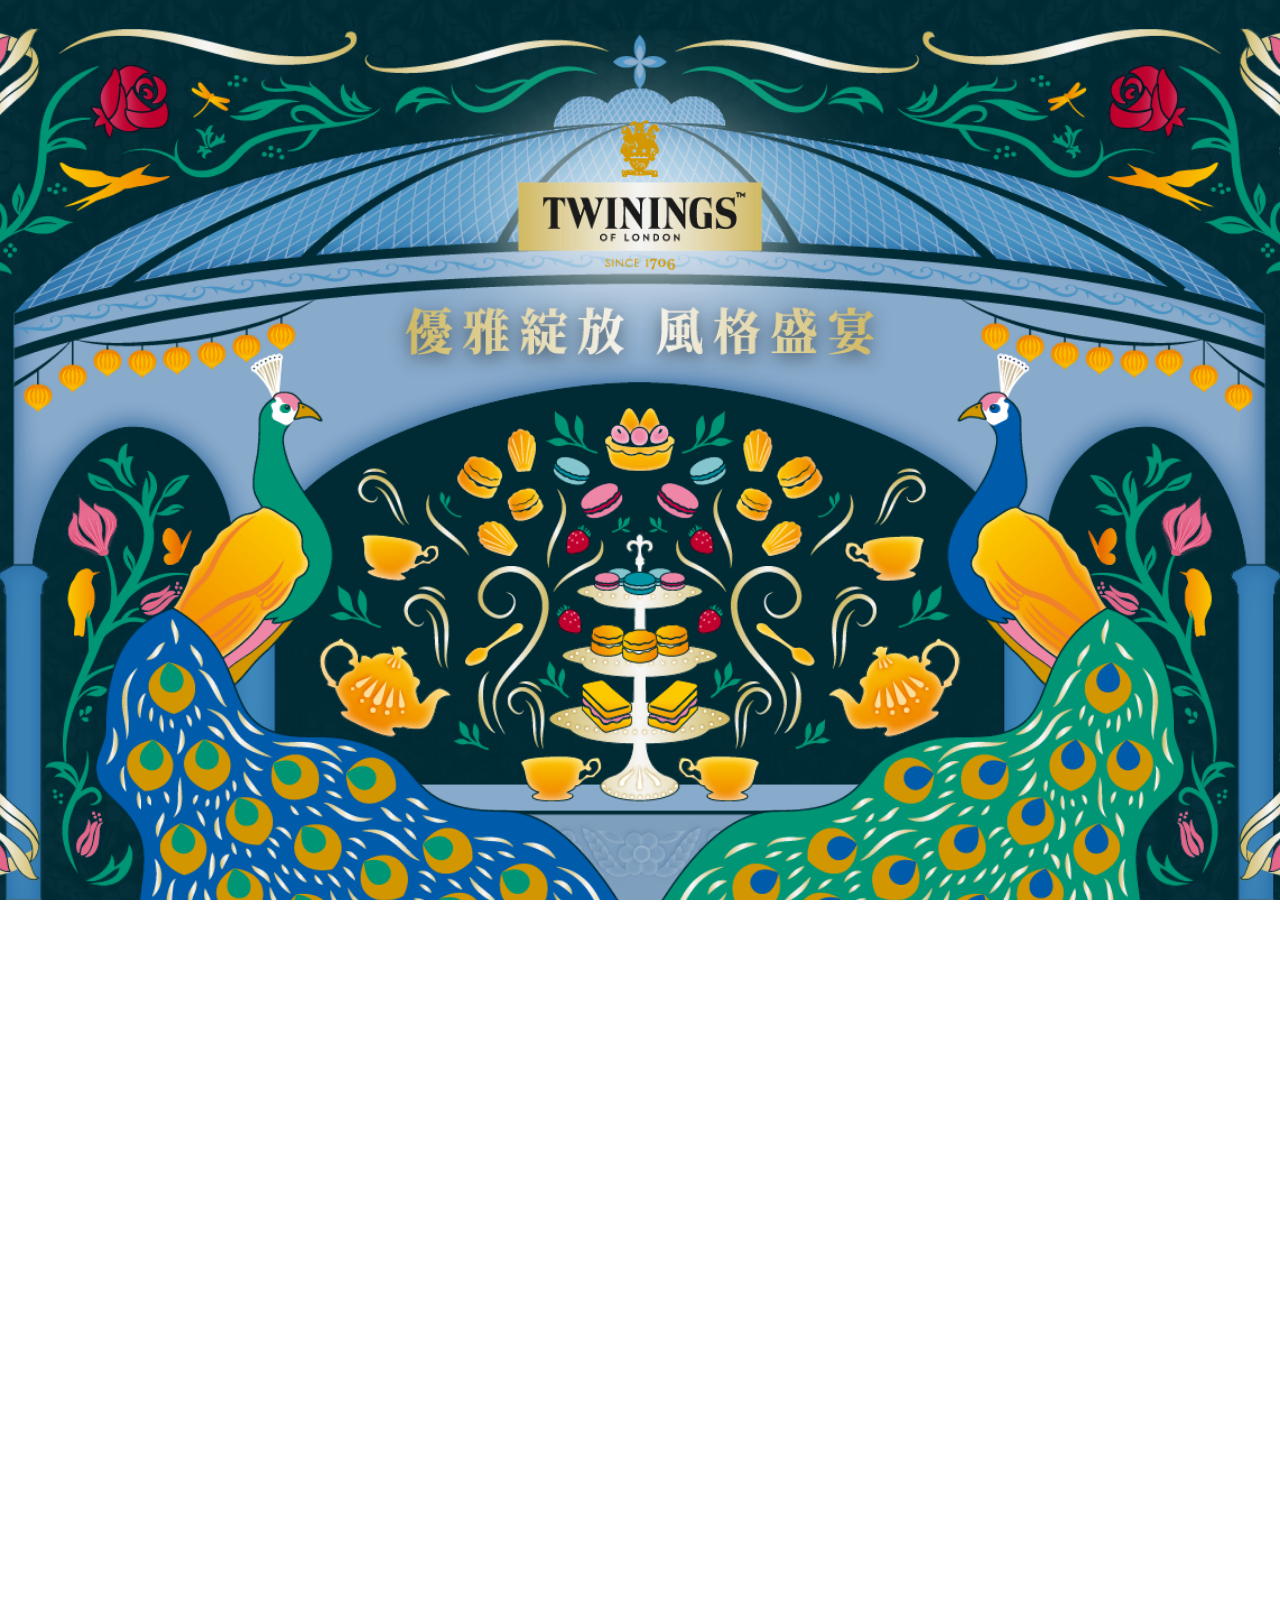
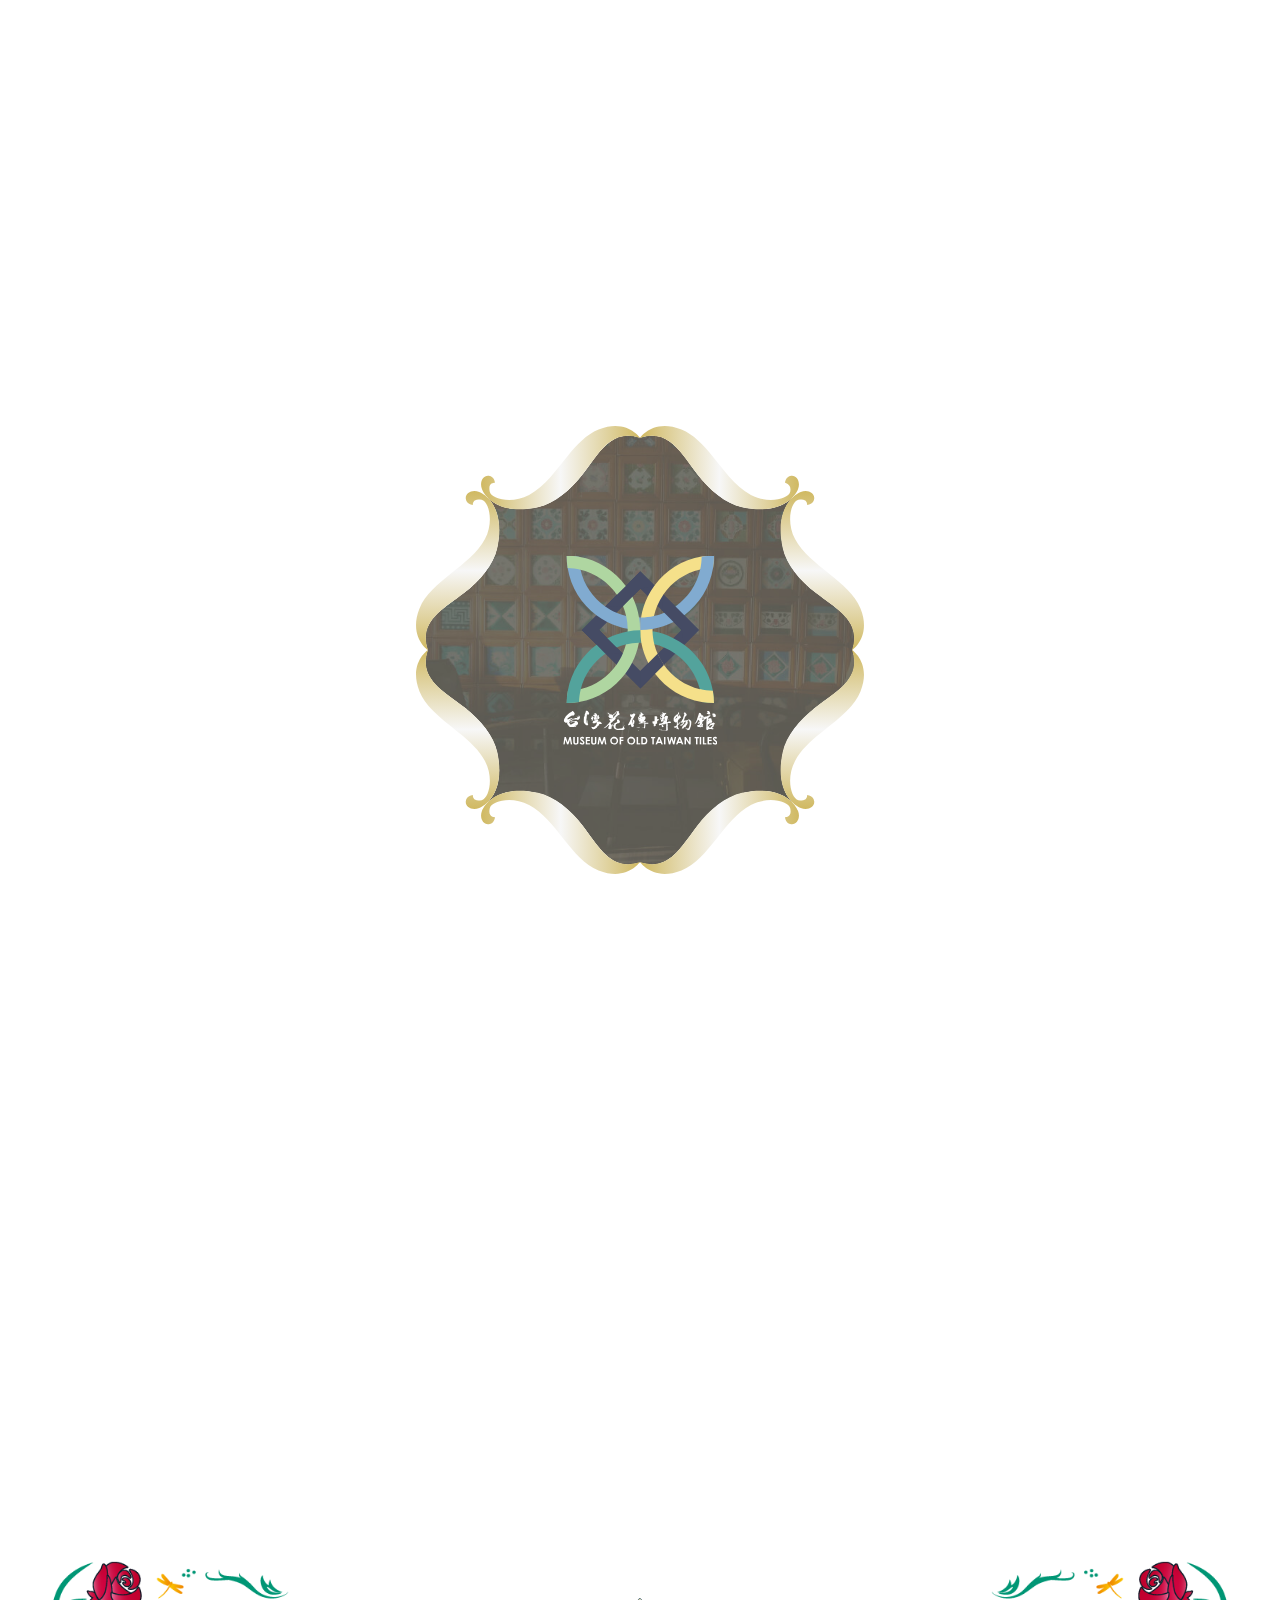
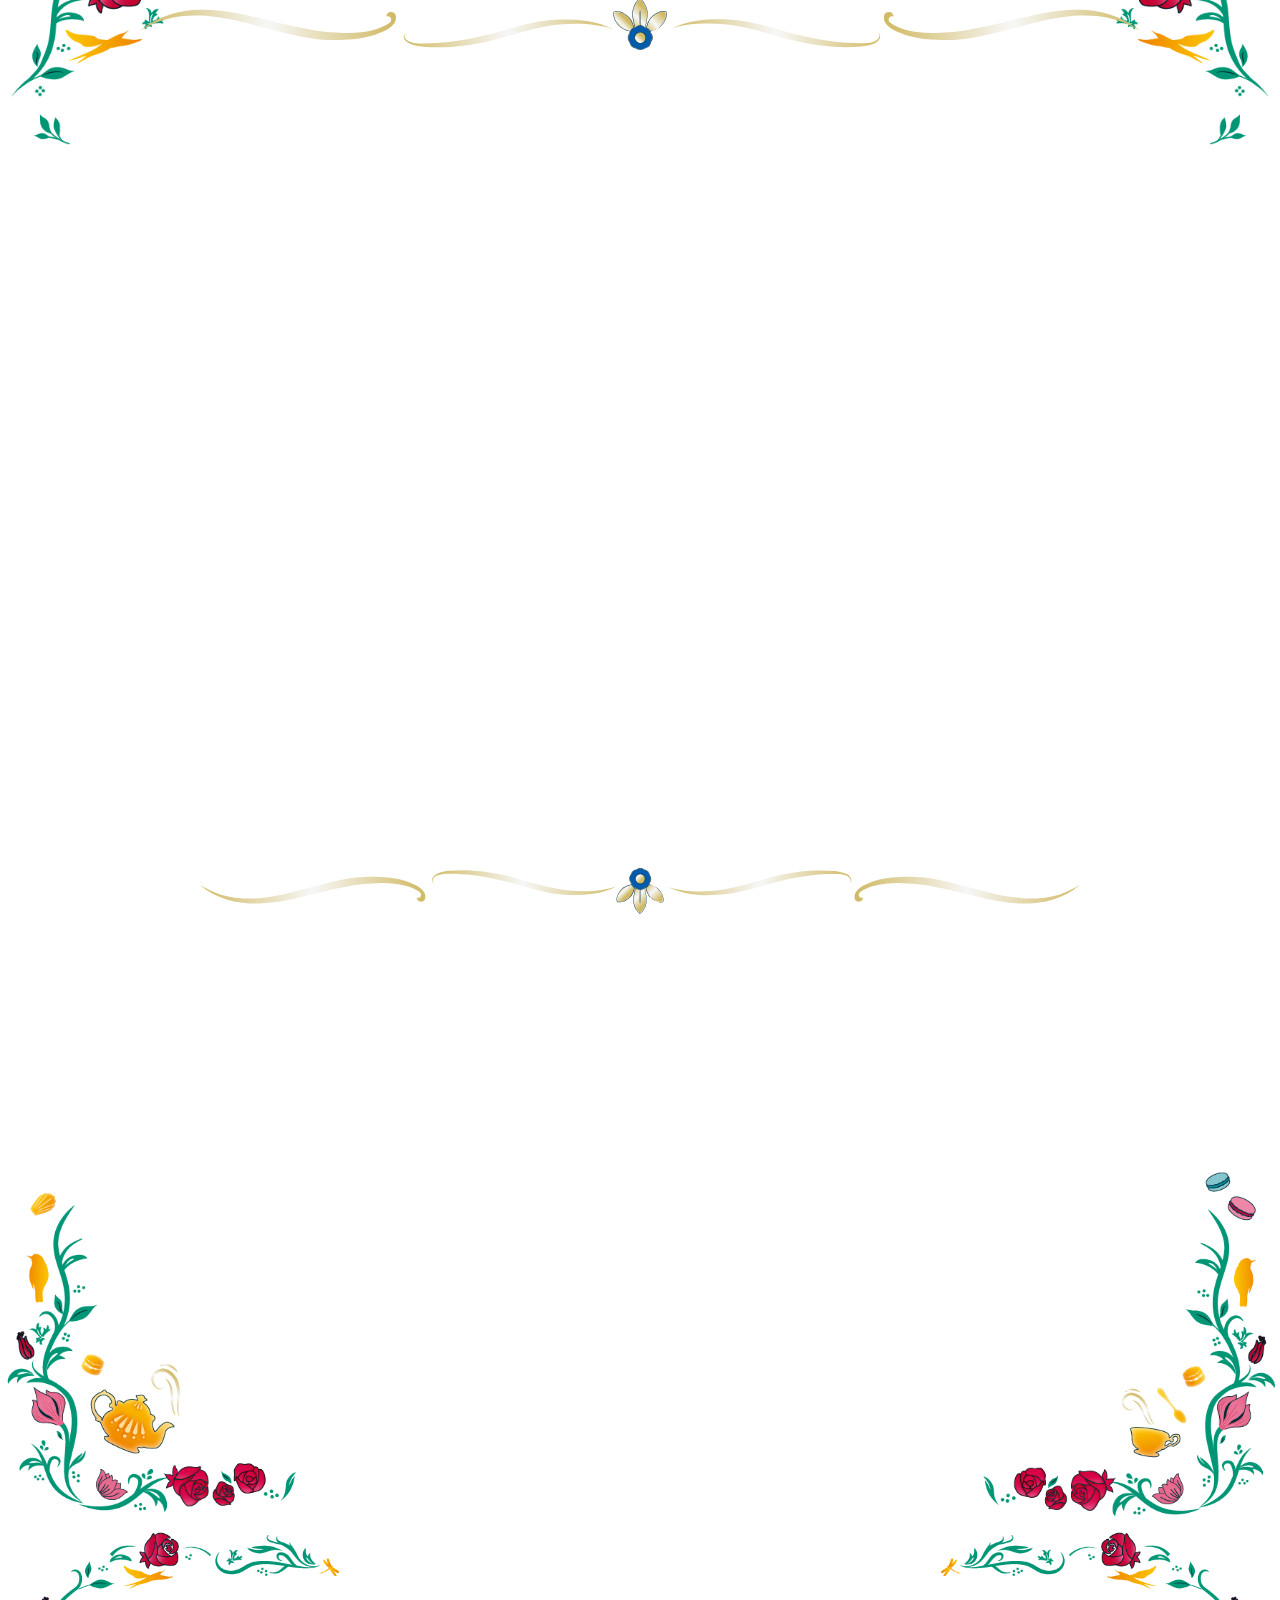
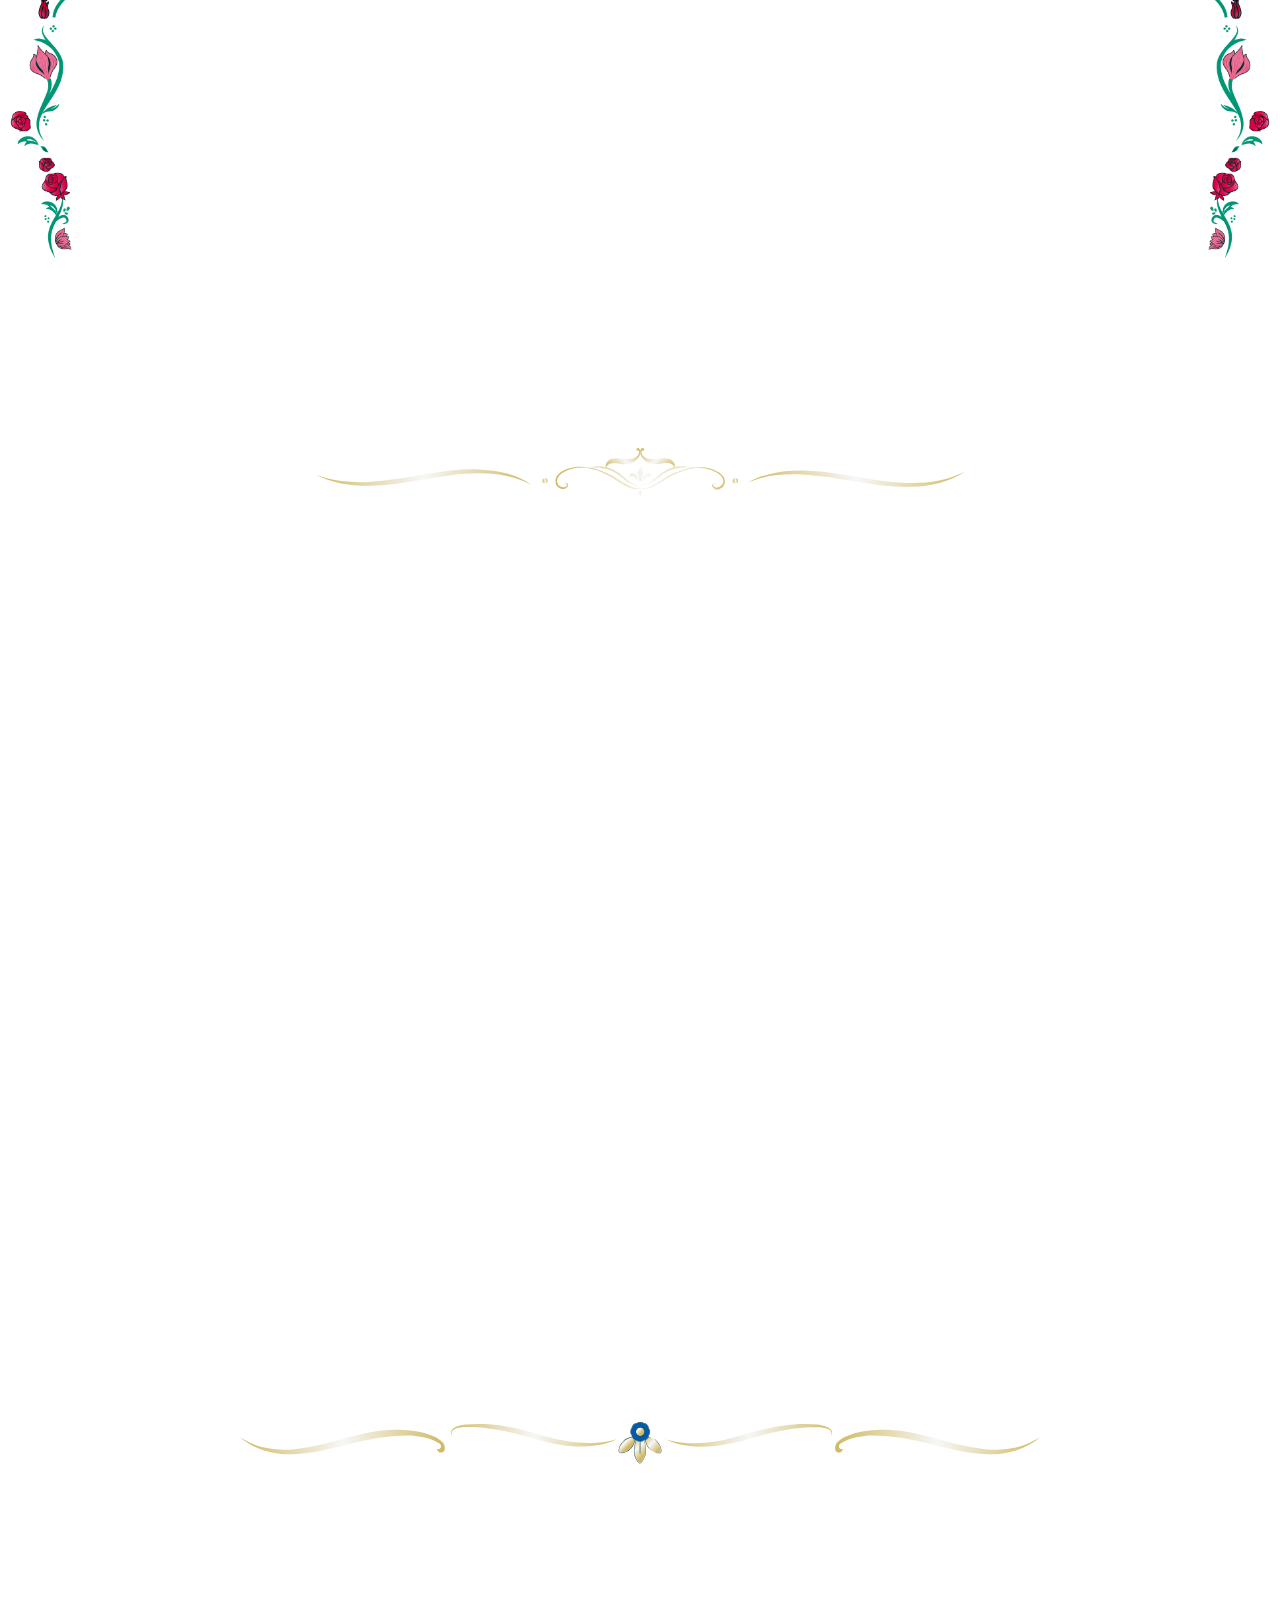
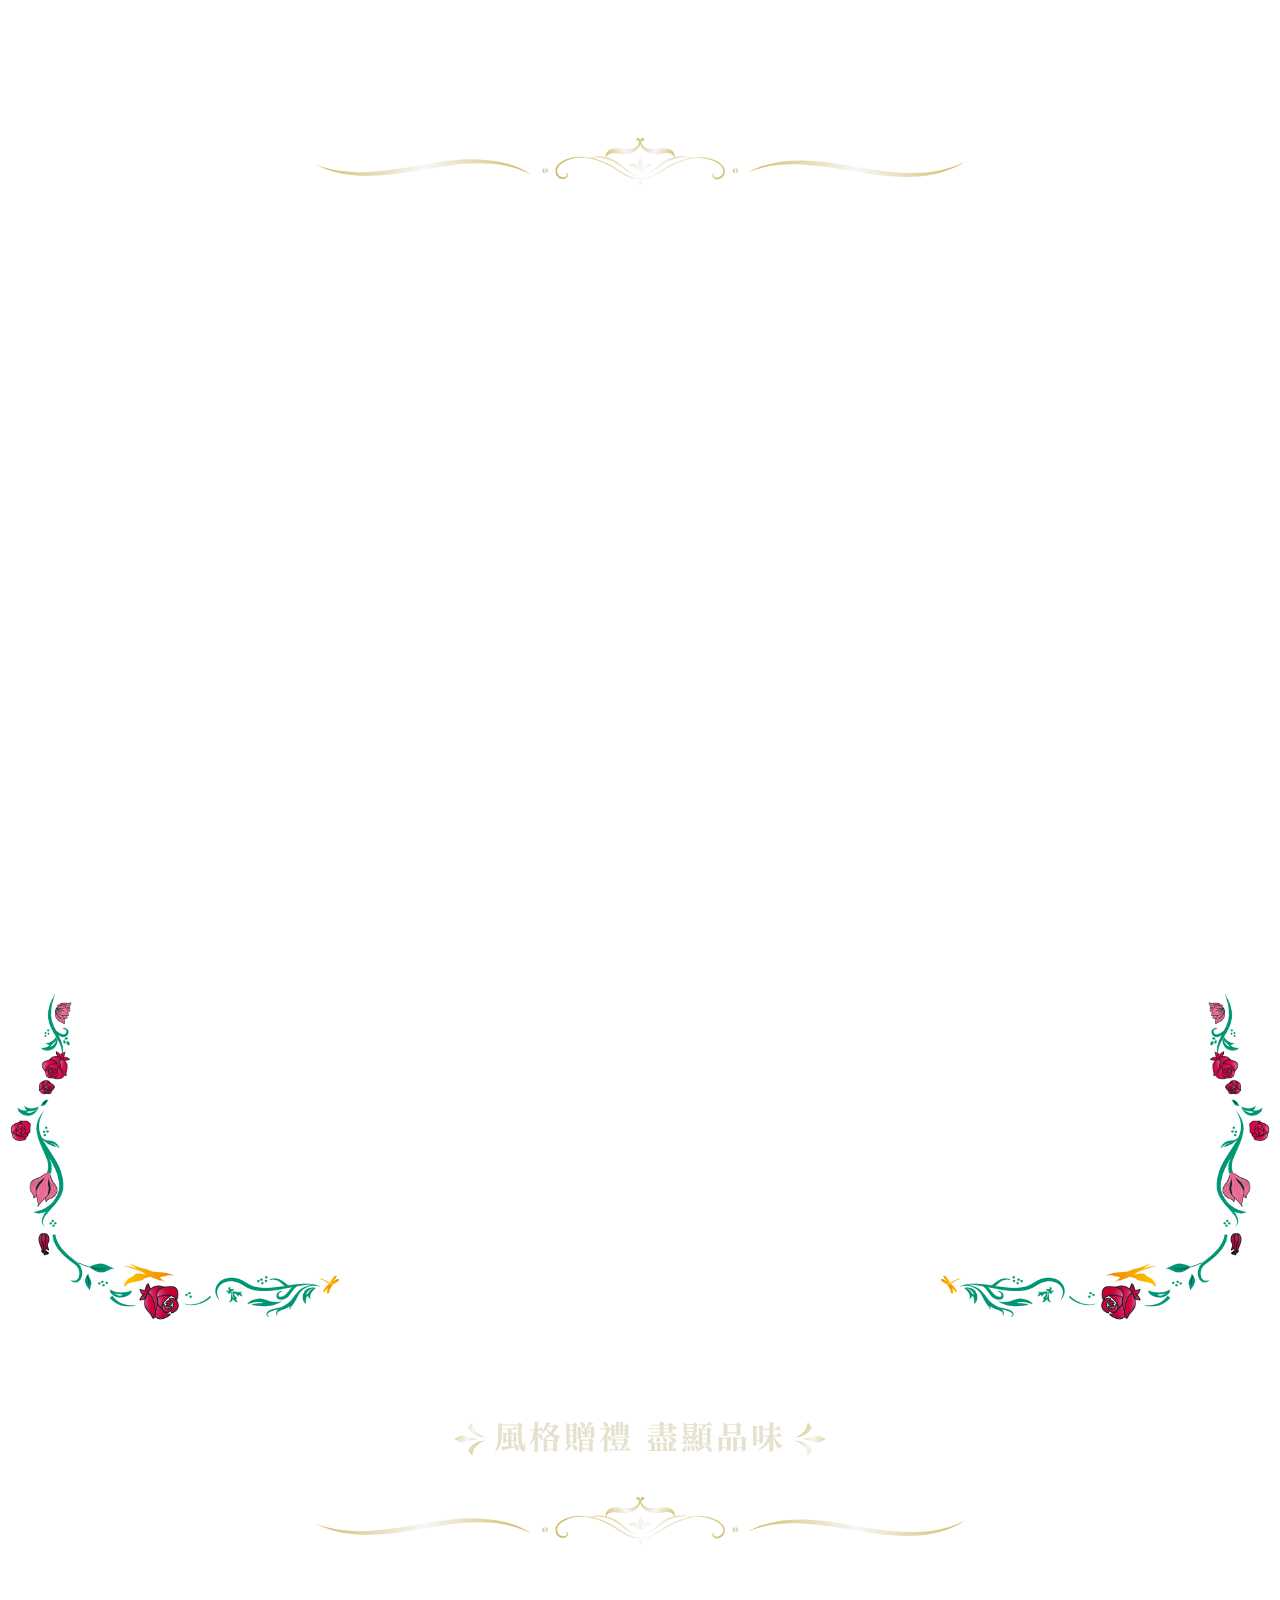
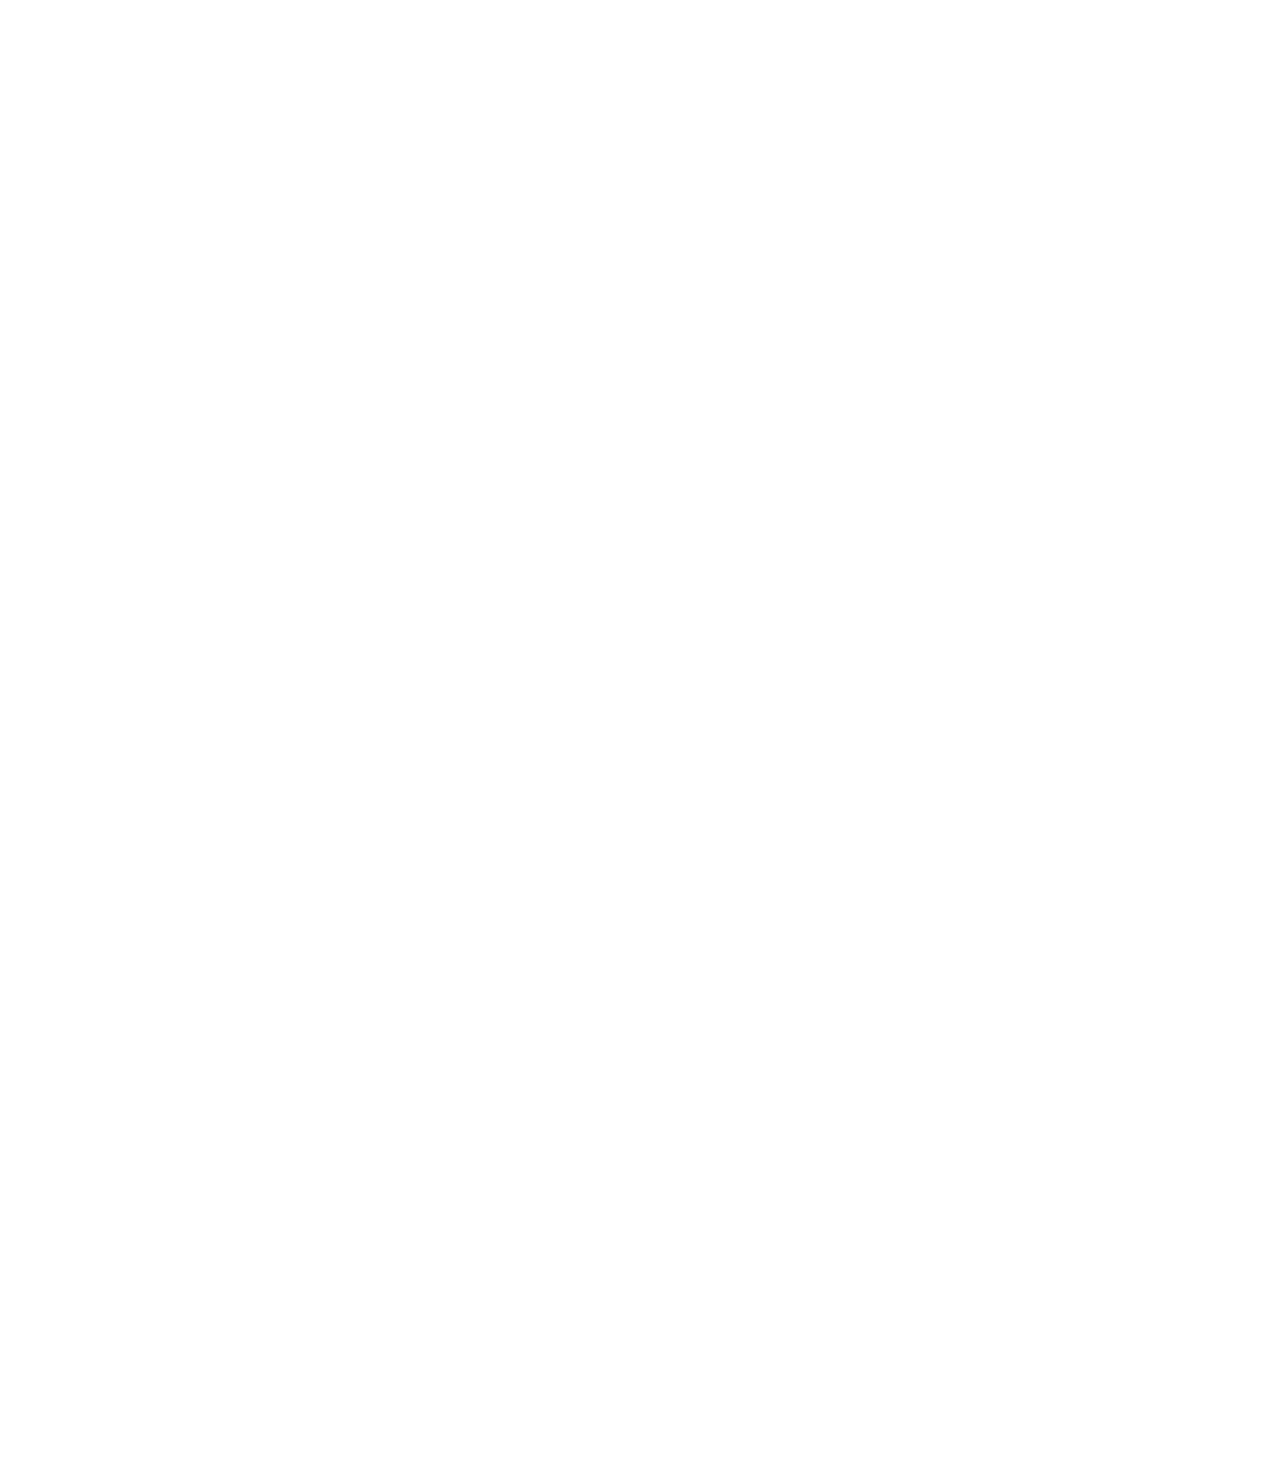
<file: index.html>
<!DOCTYPE html>
<html>
    <head>
        <meta charset="UTF-8" />
        <title></title>
        <meta name="Description" content="">
        <meta property="og:title" content=""/>
        <meta property="og:description" content=""/>
        <meta property="og:locale" content="zh_TW"/>
        <meta property="og:site_name" content=""/> 
        <meta property="og:type" content="website"/>
        <meta property="og:image" content="">
        <link rel="shortcut icon" href="https://www.twinings.com.tw/images/favicon.ico">
        
        <meta name="viewport" content="width=device-width, initial-scale=1.0, maximum-scale=1.0, user-scalable=0"/>
        <script type="text/javascript" src="https://code.jquery.com/jquery-3.6.0.min.js"></script>
        <script type="text/javascript" src="https://unpkg.com/swiper@8/swiper-bundle.min.js"></script>
        <link type="text/css" rel="stylesheet" href="https://unpkg.com/swiper@8/swiper-bundle.min.css" />
        <link type="text/css" rel="stylesheet" href="css/style.css" />
        <link type="text/css" rel="stylesheet" href="css/index.css" />
        <script type="text/javascript" src="js/yt.js"></script>
        <script type="text/javascript" src="js/main.js"></script>
        <script type="text/javascript" src="js/scrollEffect.js"></script>
    </head>
    <body>

        <section class="kv">
            <div class="kv-wrap">
                <div class="kv-scale">
                    <img class="kv-table" src="img/kv-table.jpg">
                    <img class="kv-palace fullimg" src="img/kv-palace.png">
                    <img class="kv-frame fullimg" src="img/kv-frame.png">
                    <img class="kv-title" src="img/kv-title.png">
                    <img class="kv-tea-left" src="img/kv-tea-left.png">
                    <img class="kv-tea-right" src="img/kv-tea-right.png">
                    <img class="kv-teapot-left" src="img/kv-teapot-left.png">
                    <img class="kv-teapot-right" src="img/kv-teapot-right.png">
                    <article class="article-1">
                        <img class="article-title" src="img/kv-article-title-1.png" alt="優雅綻放 風格盛宴">
                        <p style="line-height: 175%;">孔雀繁麗的百眼花紋，當尾羽舒展<br>花磚與茶香交織成一場融合東西美學的風格茶宴<br>於玻璃茶屋中盛大展開<br>唐寧茶以英國維多利亞時期，貴族宅邸的裝飾藝術「花磚」為靈感<br>攜手台灣花磚博物館<br>讓西方茶韻與東方花語共譜一場風格茶宴<br>自葉至湯，由香入韻，在細節之間，唐寧茶邀請您品味生活的雅致與底蘊</p>
                    </article>
                    <article class="article-2">
                        <img class="article-title" src="img/kv-article-title-2.png" alt="聯名禮盒">
                        <h3>唐寧茶 × 台灣花磚博物館</h3>
                        <br>
                        <p style="line-height: 175%;">以貴族茶宴與東方花語為靈感主題<br>將品味生活與優雅並置一席<br>展現文化與美學的風格盛宴</p>
                        <br>
                        <img class="fullimg" src="img/kv-product.jpg">
                        <div class="word-flex">
                            <p><img src="img/deco-word-left.svg">唐寧風格盛宴禮盒<img src="img/deco-word-right.svg"></p>
                            <p><img src="img/deco-word-left.svg">唐寧茶香綻放禮盒<img src="img/deco-word-right.svg"></p>
                        </div>
                    </article>
                    <img class="kv-peacock-left" src="img/kv-peacock-left.png">
                    <img class="kv-peacock-right" src="img/kv-peacock-right.png">
                    <img class="kv-peacock-left-fade" src="img/kv-peacock-left-fade.png">
                    <img class="kv-peacock-right-fade" src="img/kv-peacock-right-fade.png">
                </div>
            </div>
        </section>

        <section class="intro">
            <div class="intro-sticky">
                <div class="intro-bg"><img class="fullimg" src="img/bg-wall.jpg" alt=""></div>
                <img class="intro-frame" src="img/intro-frame.svg">
                <img class="img-flower" src="img/img-flower.svg" alt="台灣花磚博物館">

                <div class="intro-content">
                    <div class="intro-flex">
                        <div class="intro-title">
                            <h2><img src="img/deco-word-left.svg">台灣花磚博物館<img src="img/deco-word-right.svg"></h2>
                            <h2 style="display: none;"><img src="img/deco-word-left.svg">百福呈祥<img src="img/deco-word-right.svg"><img class="img-and" src="img/img-and.svg"><img src="img/deco-word-left.svg">吉祥花磚<img src="img/deco-word-right.svg"></h2>
                        </div>
                        <div class="intro-info">
                            <div class="intro-tab">
                                <a href="" class="active">台灣花磚博物館</a>
                                <a href="">原始花磚</a>
                            </div>
                            <div class="intro-info-wrap">
                                <div class="intro-info-block">
                                    <br>
                                    <p style="line-height: 175%;">位於嘉義的台灣花磚博物館<br>致力於保存與重現百年前台灣建築中最具代表性的裝飾美學——花磚<br>近百年來，台灣富貴人家以花磚裝飾宅邸<br>不僅展現財富與品味，也寄託吉祥與祝福的寓意<br>是一個時代的生活美學，也形塑了獨特動人的台灣花磚文化</p>
                                    <br>
                                    <br>
                                    <img class="fullimg" style="width: 74.5%;" src="img/intro-img-1.png">
                                    <br>
                                    <br>
                                </div>
                                <div class="intro-info-block" style="display: none;">
                                    <br>
                                    <p style="line-height: 175%;">本次聯名取材自台灣花磚博物館典藏之原始花磚——「百福呈祥」與「吉祥花磚」<br>孔雀象徵迎賓圓滿，繁花寓意喜悅好運<br>在風雅意象外，兼具吉福之意</p>
                                    <br>
                                    <div class="info-flex">
                                        <img src="img/intro-img-2.png">
                                        <article>
                                            <h4>百福呈祥</h4>
                                            <p>孔雀自古被尊為帝王之鳥，象徵權威與尊貴，在東西方皆視為吉<br>祥象徵：羽色斑斕、光華流轉，羽上的眼狀斑紋寓意護佑與平安<br><br>成雙對立，寓意雙喜圓融；繁麗尾羽層層舒展，如福氣與生命力綿<br>延不絕，百眼齊開，更喻福澤久長<br>唐寧以英倫茶藝承接此意象，讓茶香作序、禮儀相伴；在花磚孔雀<br>的開屏迎賓之間，以一盞好茶致意</p>
                                        </article>
                                    </div>
                                    <br>
                                    <div class="info-flex">
                                        <img src="img/intro-img-3.png">
                                        <article>
                                            <h4>吉祥花磚</h4>
                                            <p>瓣如羽、繁麗如錦，恰似孔雀開屏的華彩綻放；寓意喜悅將臨<br>好運齊至，是迎祥納福的雅致符號<br>唐寧以清雅茶香相映，以淬鍊三世紀的極致拼配工藝相敬，向<br>獨特的優雅風貌致意</p>
                                        </article>
                                    </div>
                                </div>
                            </div>
                        </div>
                    </div>
                </div>
            </div>
        </section>

        <section class="design">
            <img class="design-deco-left-top" src="img/design-deco-left-top.png">
            <img class="design-deco-right-top" src="img/design-deco-right-top.png">
            <img class="design-deco-left-bottom" src="img/design-deco-left-bottom.png">
            <img class="design-deco-right-bottom" src="img/design-deco-right-bottom.png">
            <div class="design-block" data-scroll-show-parent>
                <img class="butterfly-left" data-scroll-show="1000" src="img/butterfly-left.png">
                <img class="butterfly-right" data-scroll-show="1000" src="img/butterfly-right.png">
                <img class="fullimg" src="img/design-line.svg">
                <br>
                <h2 style="line-height: 135%;" data-scroll-show>唐寧 × 台灣花磚博物館<br>聯名設計花磚</h2>
                <p style="line-height: 175%;" data-scroll-show>唐寧將「百福呈祥」與「吉祥花磚」<br>以英倫美學重譯其紋理、章法與配色，讓花磚的視覺節奏與英倫茶香的優雅互為表裡</p>
                <div class="design-flex" data-scroll-show="500">
                    <div>
                        <img class="fullimg" src="img/design-img-1.png">
                        <br>
                        <h3>《優雅綻放 風格盛宴》</h3>
                        <article style="line-height: 175%;">Twinings以百福呈祥花磚為靈感圖騰<br>當孔雀舒展著百眼花紋的優雅尾羽<br>邀您共赴一場融合東西美學的風格茶宴<br>金色茶具閃耀光芒，茶桌上的甜點引人垂涎<br>唐寧經典茶香細膩悠然，飄散於空氣之中<br>自葉至湯，由香入韻，每個細節皆值得品味<br>繁華花磚與茶席時光交錯綻放，映照出獨有的風格美學</article>
                    </div>
                    <img class="img-and" src="img/img-and.svg">
                    <div>
                        <img class="fullimg" src="img/design-img-2.png">
                        <br>
                        <h3>《藏工藝於美 啜風格入心》</h3>
                        <article style="line-height: 175%;">Twinings以吉祥花磚為靈感圖騰<br>將花磚的繁花寓意，與茶席的優雅時光<br>在午後陽光下交織綻放，化為獨有的文化之美<br>唐寧茶邀您一同細細品味這份帶有祝福的美學儀式</article>
                    </div>
                </div>
                <img class="design-line" src="img/design-line.svg">
            </div>
            <div class="design-block" data-scroll-show>
                <div class="design-flex">
                    <div class="yt-wrap">
                        <div class="ytVideo" data-videoid="tRQSZh8yt5A"></div>
                    </div>
                </div>
            </div>
        </section>

        <section class="box">
            <img class="box-deco-left-top" src="img/box-deco.png">
            <img class="box-deco-right-top" src="img/box-deco.png">
            <img class="box-deco-left-bottom" src="img/box-deco.png">
            <img class="box-deco-right-bottom" src="img/box-deco.png">
            <div class="box-wrap">
                <div class="box-title" data-scroll-show>
                    <img class="fullimg" src="img/box-hr.svg">
                    <p style="line-height: 175%;">一杯唐寧茶蘊，揭開冬日序幕<br>當沖泡的熱氣自杯中升起，空氣中瀰漫雋永茶香<br>為每天的日常，增添不凡的高雅氣息</p>
                    <img class="fullimg" src="img/box-hr.svg">
                </div>
                <br><br><br>
                <article data-scroll-show>
                    <h2><img src="img/deco-word-left.svg">唐寧風格盛宴禮盒<img src="img/deco-word-right.svg"></h2>
                    <br>
                    <p style="line-height: 175%;">以「優雅綻放 風格盛宴」為題，將花磚美學與英倫茶香巧妙交織，呈現出獨一無二的「唐寧風格盛宴禮盒」<br>邀您入席於優雅的玻璃屋中，細細品味一場視覺與茶香交融的沈浸式美學盛典<br>禮盒內精心匯聚多款唐寧鉑金系列茶款，每一款皆蘊藏Master Blender大師級調配的世界頂級茶香，讓味<br>蕾在層層茶韻中展開一段優雅旅程。此禮盒不僅是送禮首選，更是收藏美好時光的品味象徵</p>
                </article>
                <br>
                <br>
                <img class="box-line" src="img/box-line.svg">
                <div class="box-swiper" data-scroll-show>
                    <div class="swiper">
                        <div class="swiper-wrapper">
                            <div class="swiper-slide"><img class="fullimg" src="img/box-1-1.jpg"></div>
                            <div class="swiper-slide"><img class="fullimg" src="img/box-1-2.jpg"></div>
                            <div class="swiper-slide"><img class="fullimg" src="img/box-1-3.jpg"></div>
                        </div>
                    </div>
                    <div class="swiper-button-prev"><img class="fullimg" src="img/icon-prev.svg"></div>
                    <div class="swiper-button-next"><img class="fullimg" src="img/icon-next.svg"></div>
                </div>
                <div class="box-flex" data-scroll-show>
                    <article>
                        <h3>唐寧鉑金系列茶款(30入)</h3>
                        <p style="line-height: 175%;">大師把世界頂級茶香納入一方寶盒<br>透過大葉的呼吸，舒展出旅人多感的記憶<br>啜飲唐寧鉑金，沉浸於茶韻極致的昇華<br>只有懂得閱讀茶香，才能滋養出藝術與人文的不凡對話<br><br>採集自全球探尋而來的優質原料，開啟味蕾的嶄新感受<br>引領感官體驗未曾探訪的深度奇境<br>絲緞般柔滑的半透明茶袋，片片優質的墨色闊形葉片<br>Twinings 邀請你品嚐一輪又一輪精彩的茶之饗宴</p>
                    </article>
                    <div>
                        <img class="fullimg" src="img/box-img-1.png">
                        <p style="line-height: 175%;">琥珀焦糖博士茶、薄荷圓舞曲茶<br>胭脂莓果茶、薑芒綠茶狂想曲、晨光草原甘菊花茶</p>
                        <a class="btn-buy" href="https://lihi.cc/Ni9Oz" target="_blank"><img class="fullimg" src="img/btn-buy.svg"><img class="hover fullimg" src="img/btn-buy-hover.svg"></a>
                    </div>
                </div>
                <img class="design-line" src="img/design-line.svg">
                <article data-scroll-show>
                    <h2><img src="img/deco-word-left.svg">唐寧茶香綻放禮盒<img src="img/deco-word-right.svg"></h2>
                    <br>
                    <p style="line-height: 175%;">以繁花為題，茶香為序，冬日的祝福與優雅悄然綻放<br>「唐寧茶香綻放禮盒」匯集多款經典紅茶與調味紅茶<br>搭配唐寧茶與台灣花磚博物館限量聯名設計麻布提袋，品味與質感兼具<br>禮盒移除封套後，亦可掛牆或擺放於喜愛的空間，讓唐寧茶香與花磚藝術常伴於生活之中，溢滿美好時刻</p>
                </article>
                <br>
                <br>
                <img class="box-line" src="img/box-line.svg">
                <div class="box-swiper" data-scroll-show>
                    <div class="swiper">
                        <div class="swiper-wrapper">
                            <div class="swiper-slide"><img class="fullimg" src="img/box-2-1.jpg"></div>
                            <div class="swiper-slide"><img class="fullimg" src="img/box-2-2.jpg"></div>
                            <div class="swiper-slide"><img class="fullimg" src="img/box-2-3.jpg"></div>
                            <div class="swiper-slide"><img class="fullimg" src="img/box-2-4.jpg"></div>
                            <div class="swiper-slide"><img class="fullimg" src="img/box-2-5.jpg"></div>
                        </div>
                    </div>
                    <div class="swiper-button-prev"><img class="fullimg" src="img/icon-prev.svg"></div>
                    <div class="swiper-button-next"><img class="fullimg" src="img/icon-next.svg"></div>
                </div>
                <div class="box-flex" data-scroll-show>
                    <article>
                        <h3>唐寧經典茶款(24入)</h3>
                        <p style="line-height: 175%;">最經典的唐寧，茶迷間最稱道的風味<br>以茶香繚繞出最雋永的記憶，以花果調出最甜美的想像<br>讓一只澄澈明亮的茶湯，開啟一段茶香之旅</p>
                    </article>
                    <div>
                        <img class="fullimg" src="img/box-img-2.png">
                        <p style="line-height: 175%;">【經典紅茶】<br>英倫早餐茶、歐式大吉嶺茶、皇家伯爵茶、仕女伯爵茶、極品錫蘭茶</p>
                    </div>
                </div>
                <div class="box-flex" data-scroll-show>
                    <article>
                        <h3>TWININGS × 台灣花磚博物館<br>限量麻布提袋</h3>
                        <p style="line-height: 175%;">獨家聯名設計<br>天然麻布的細緻織紋，厚實微挺的質地觸感<br>讓您隨時將品味與質感帶著走</p>
                    </article>
                    <div>
                        <img class="fullimg" src="img/box-img-3.png">
                        <p style="line-height: 175%;">【調味紅茶】<br>四紅果茶、綜合野莓茶、香甜蜜桃茶、檸檬茶、異國香蘋茶、香橙肉桂茶</p>
                        <a class="btn-buy" href="https://lihi.cc/Ni9Oz" target="_blank"><img class="fullimg" src="img/btn-buy.svg"><img class="hover fullimg" src="img/btn-buy-hover.svg"></a>
                    </div>
                </div>
            </div>
        </section>

        <section class="product">
            <div class="product-wrap">
                <h2><img src="img/deco-word-left.svg">風格贈禮 盡顯品味<img src="img/deco-word-right.svg"></h2>
                <br>
                <img class="product-line" src="img/box-line.svg">
                <img class="fullimg" data-scroll-show src="img/product-img-1.png">
                <div class="product-flex" data-scroll-show>
                    <div>
                        <img class="fullimg" src="img/product-img-2.png">
                        <article>
                            <h4>唐寧・茶韻風格盛宴玻璃杯</h4>
                            <p style="line-height: 175%;">凡於指定通路購買唐寧茶款滿$1,200<br>即贈Twinings茶韻風格盛宴玻璃杯<br>讓茶韻悠然，飄香滿屋</p>
                            <a class="btn-buy" href="https://lihi.cc/Ni9Oz" target="_blank"><img class="fullimg" src="img/btn-buy.svg"><img class="hover fullimg" src="img/btn-buy-hover.svg"></a>
                        </article>
                    </div>
                    <div>
                        <img class="fullimg" src="img/product-img-3.png">
                        <article>
                            <h4>唐寧茶香花語書籤</h4>
                            <p style="line-height: 175%;">11/29/2025起，凡購買任一鉑金系列茶款<br>即贈Twinings茶香花語書籤<br>翻頁之間，體驗靜謐儀式感</p>
                            <a class="product-des" href="https://www.twinings.com.tw/product_category.php?cid=6" target="_blank"><img class="fullimg" src="img/product-des.svg" alt="認識鉑金系列"></a>
                            <a class="btn-buy" href="https://lihi.cc/Ni9Oz" target="_blank"><img class="fullimg" src="img/btn-buy.svg"><img class="hover fullimg" src="img/btn-buy-hover.svg"></a>
                        </article>
                    </div>
                </div>
                <div class="product-logo" data-scroll-show>
                    <h5>風格贈禮指定通路活動開跑</h5>
                    <img class="fullimg" src="img/product-logo.png">
                </div>
            </div>
        </section>
    </body>
</html>
</file>
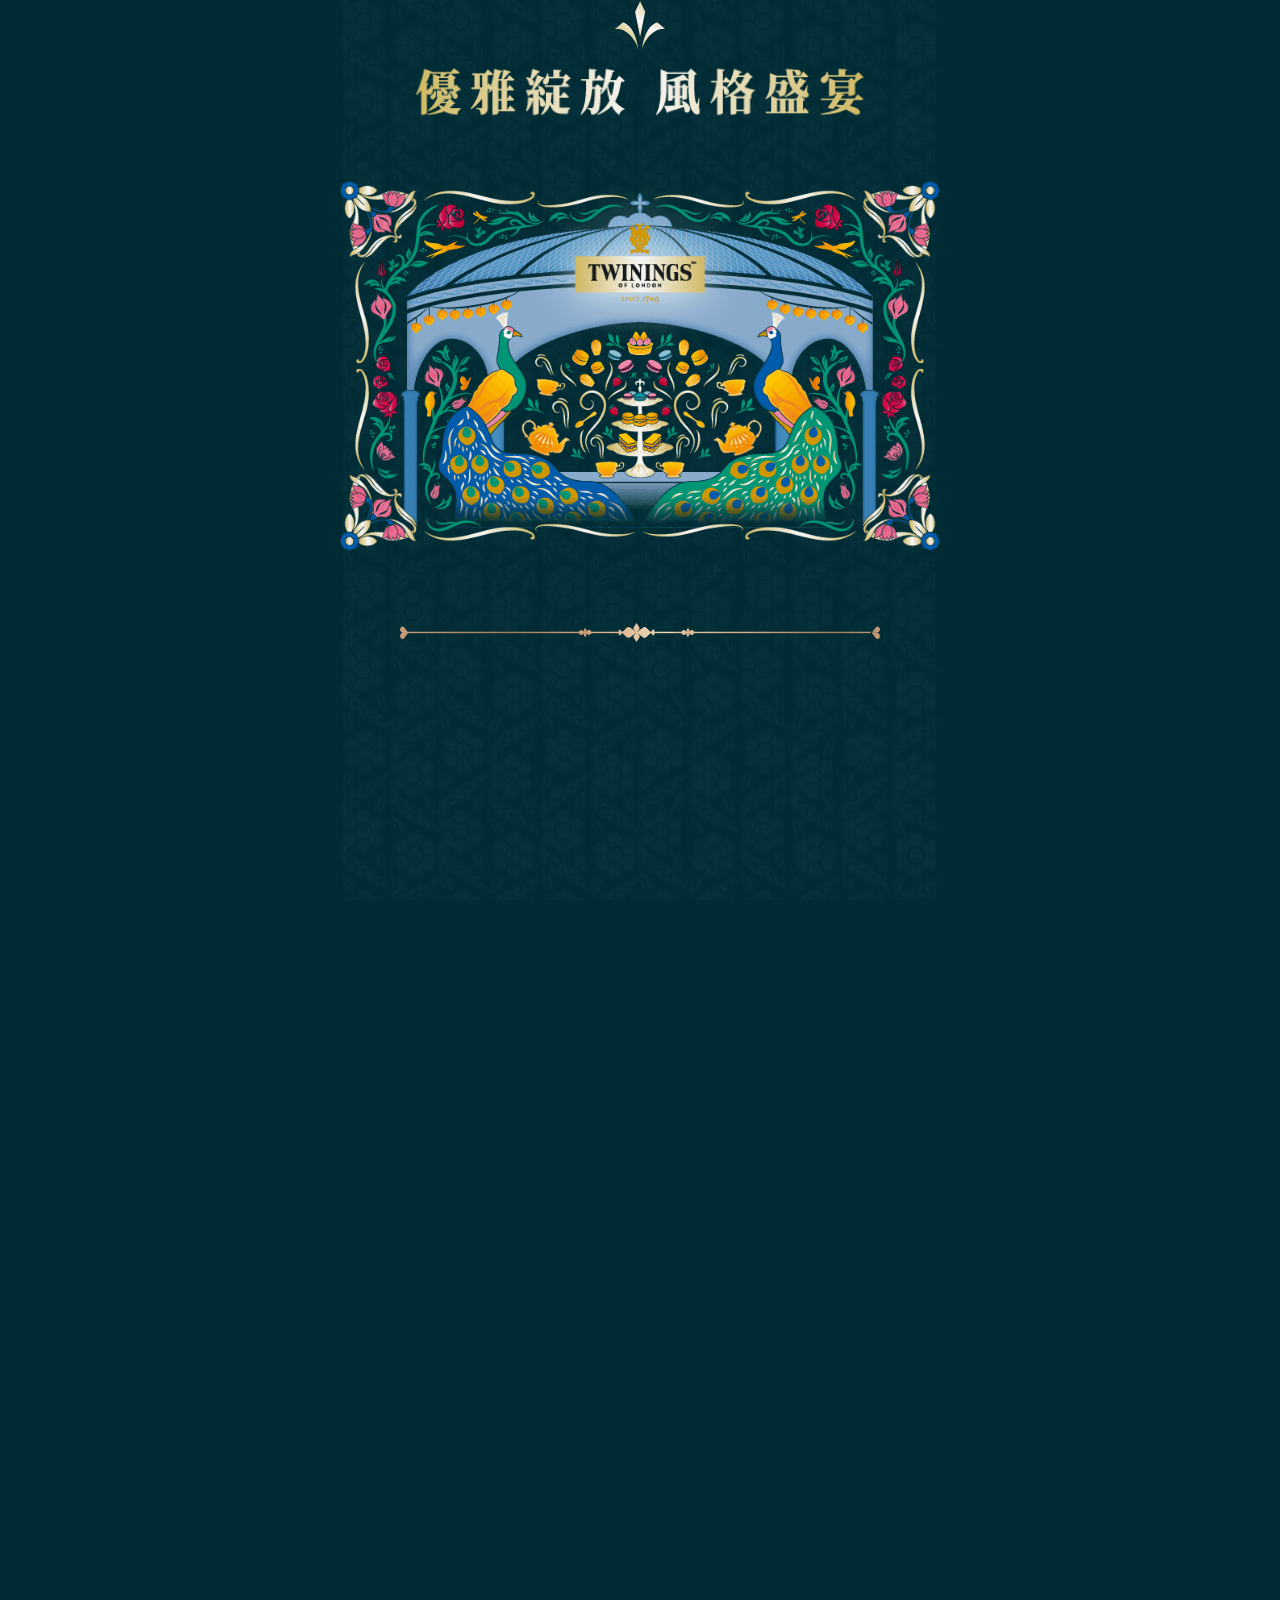
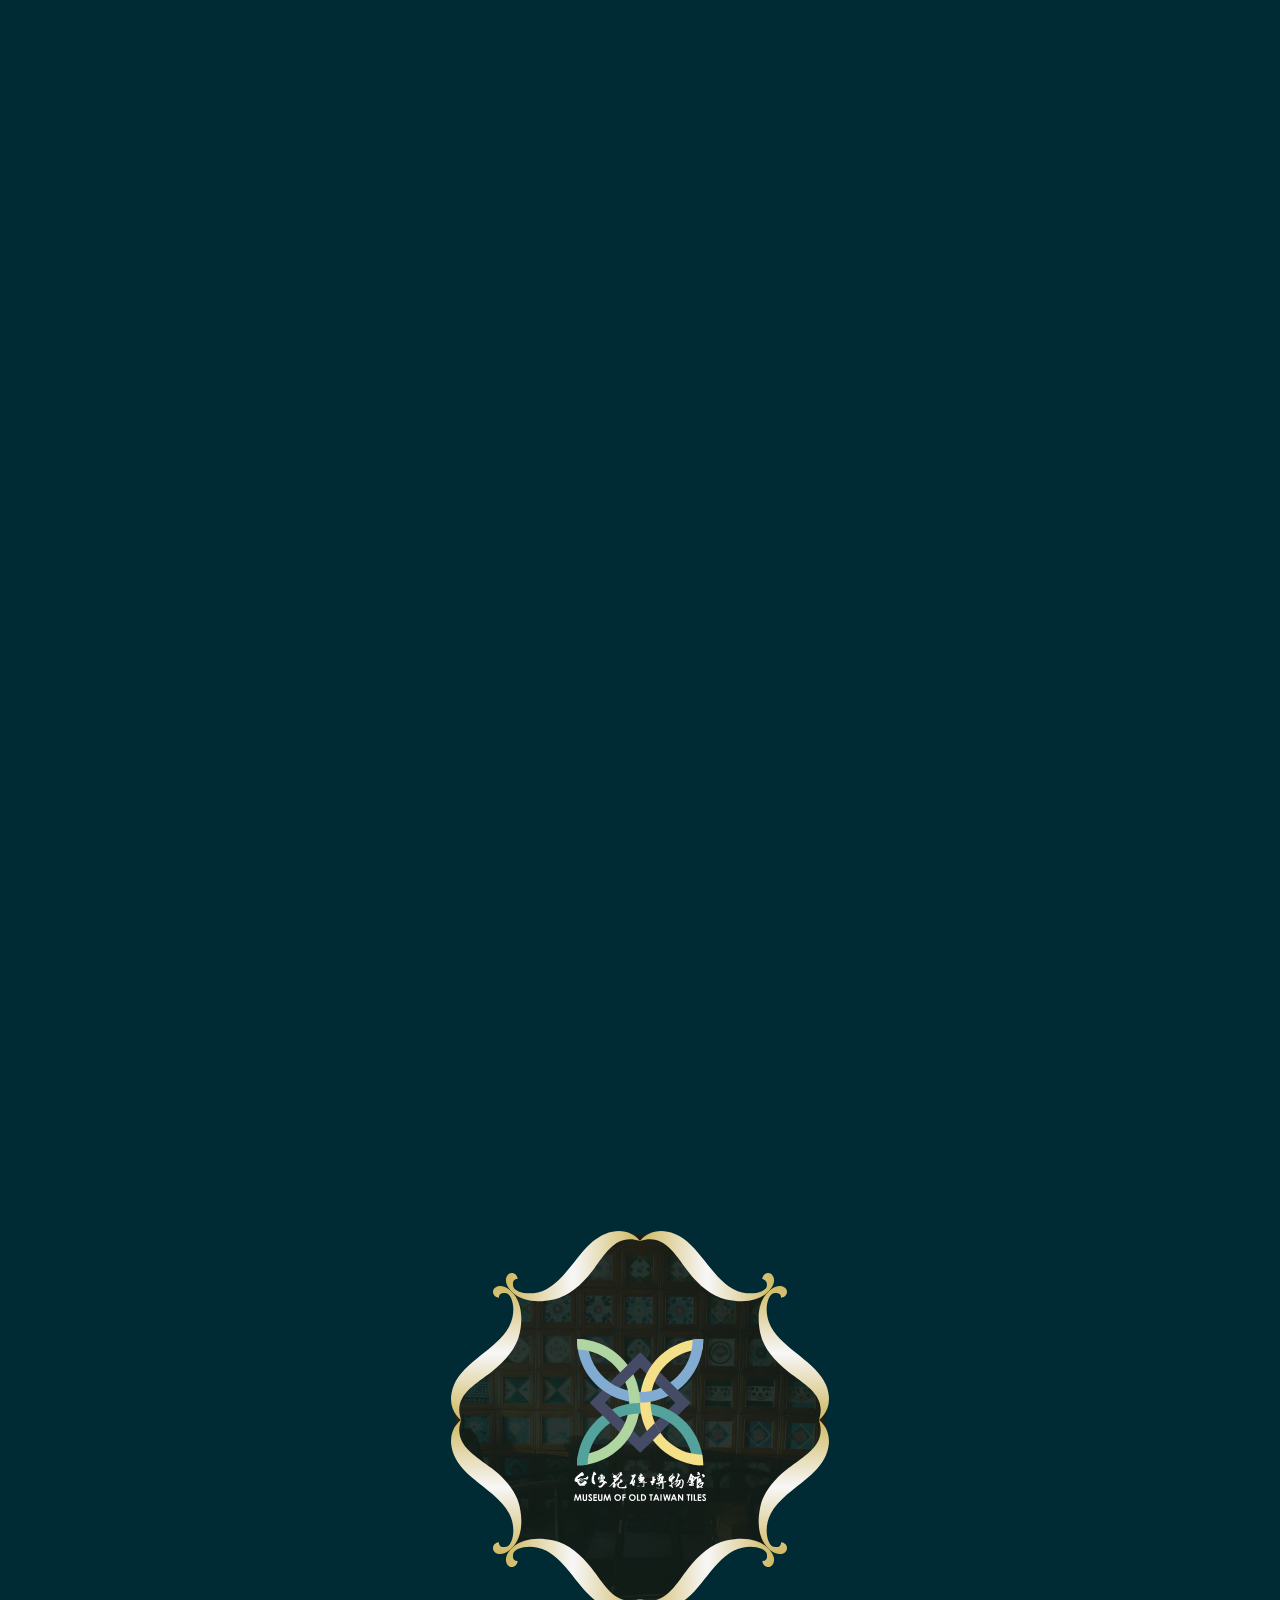
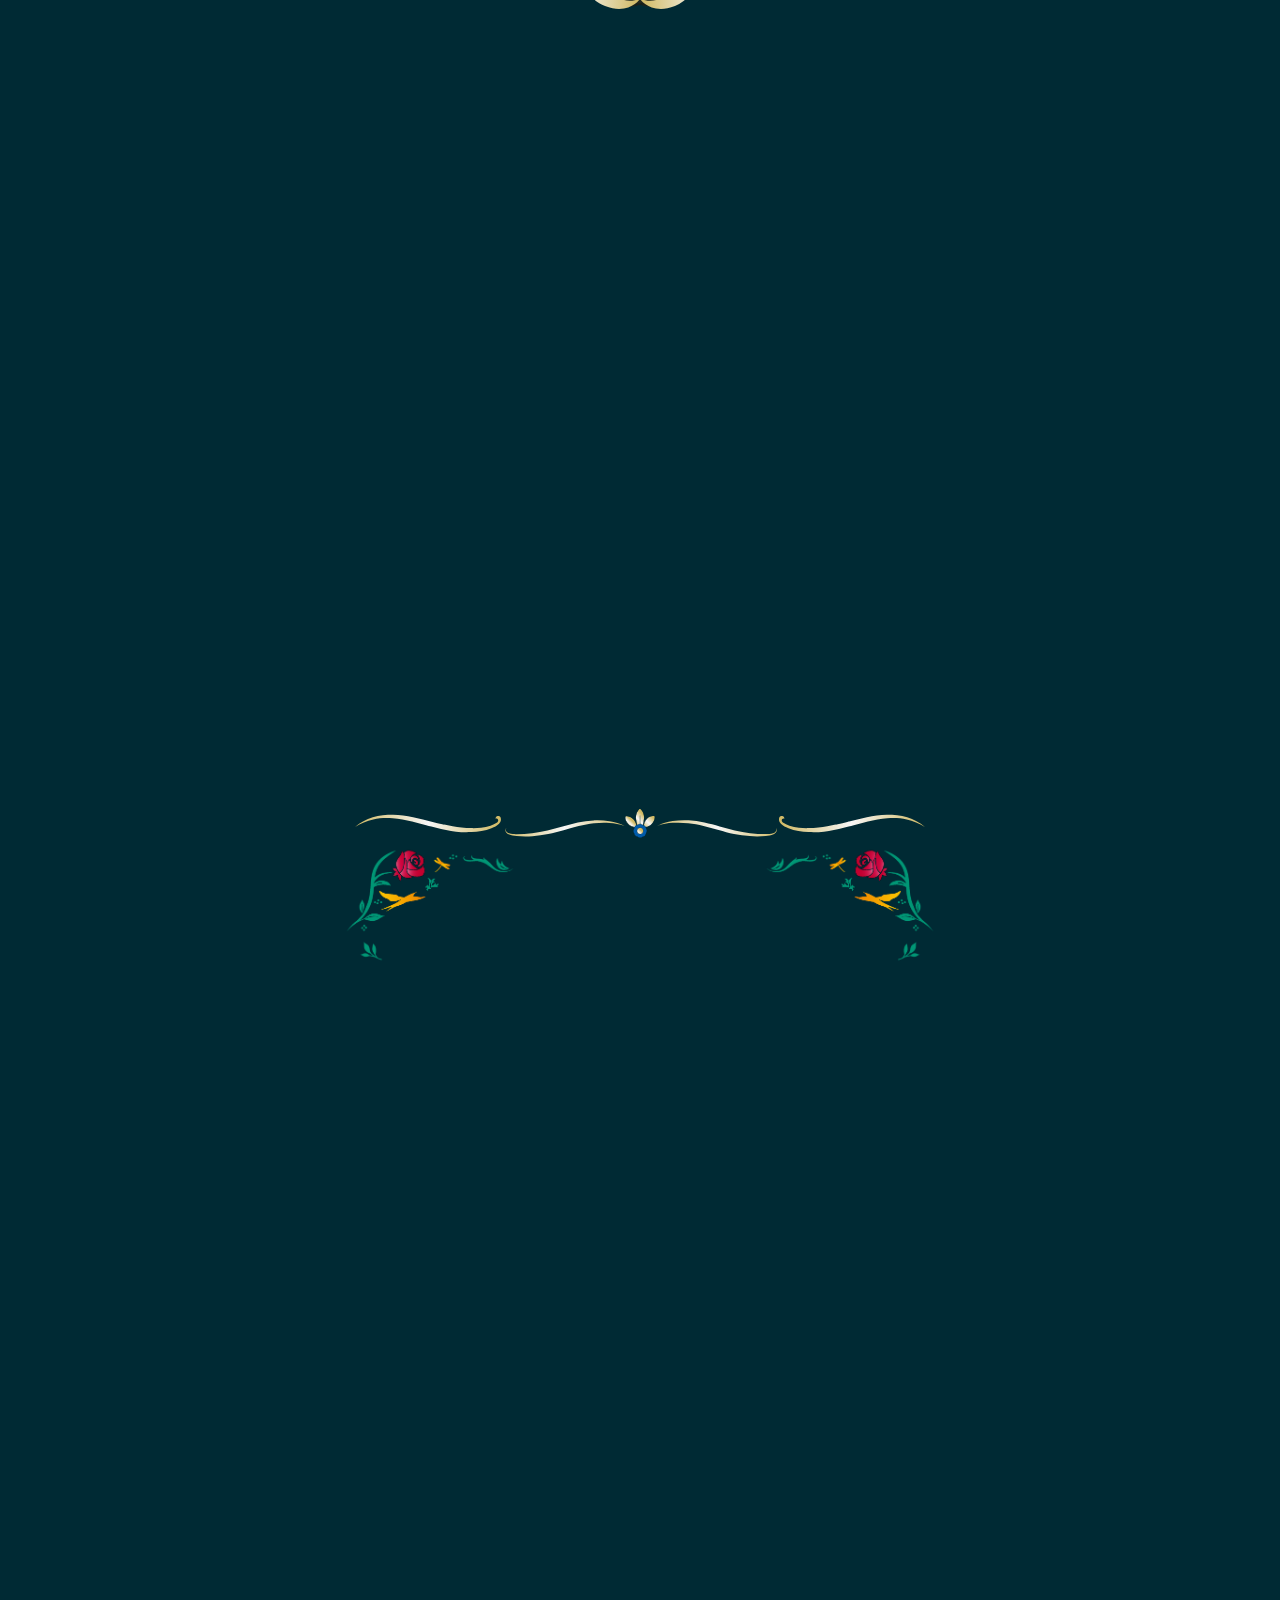
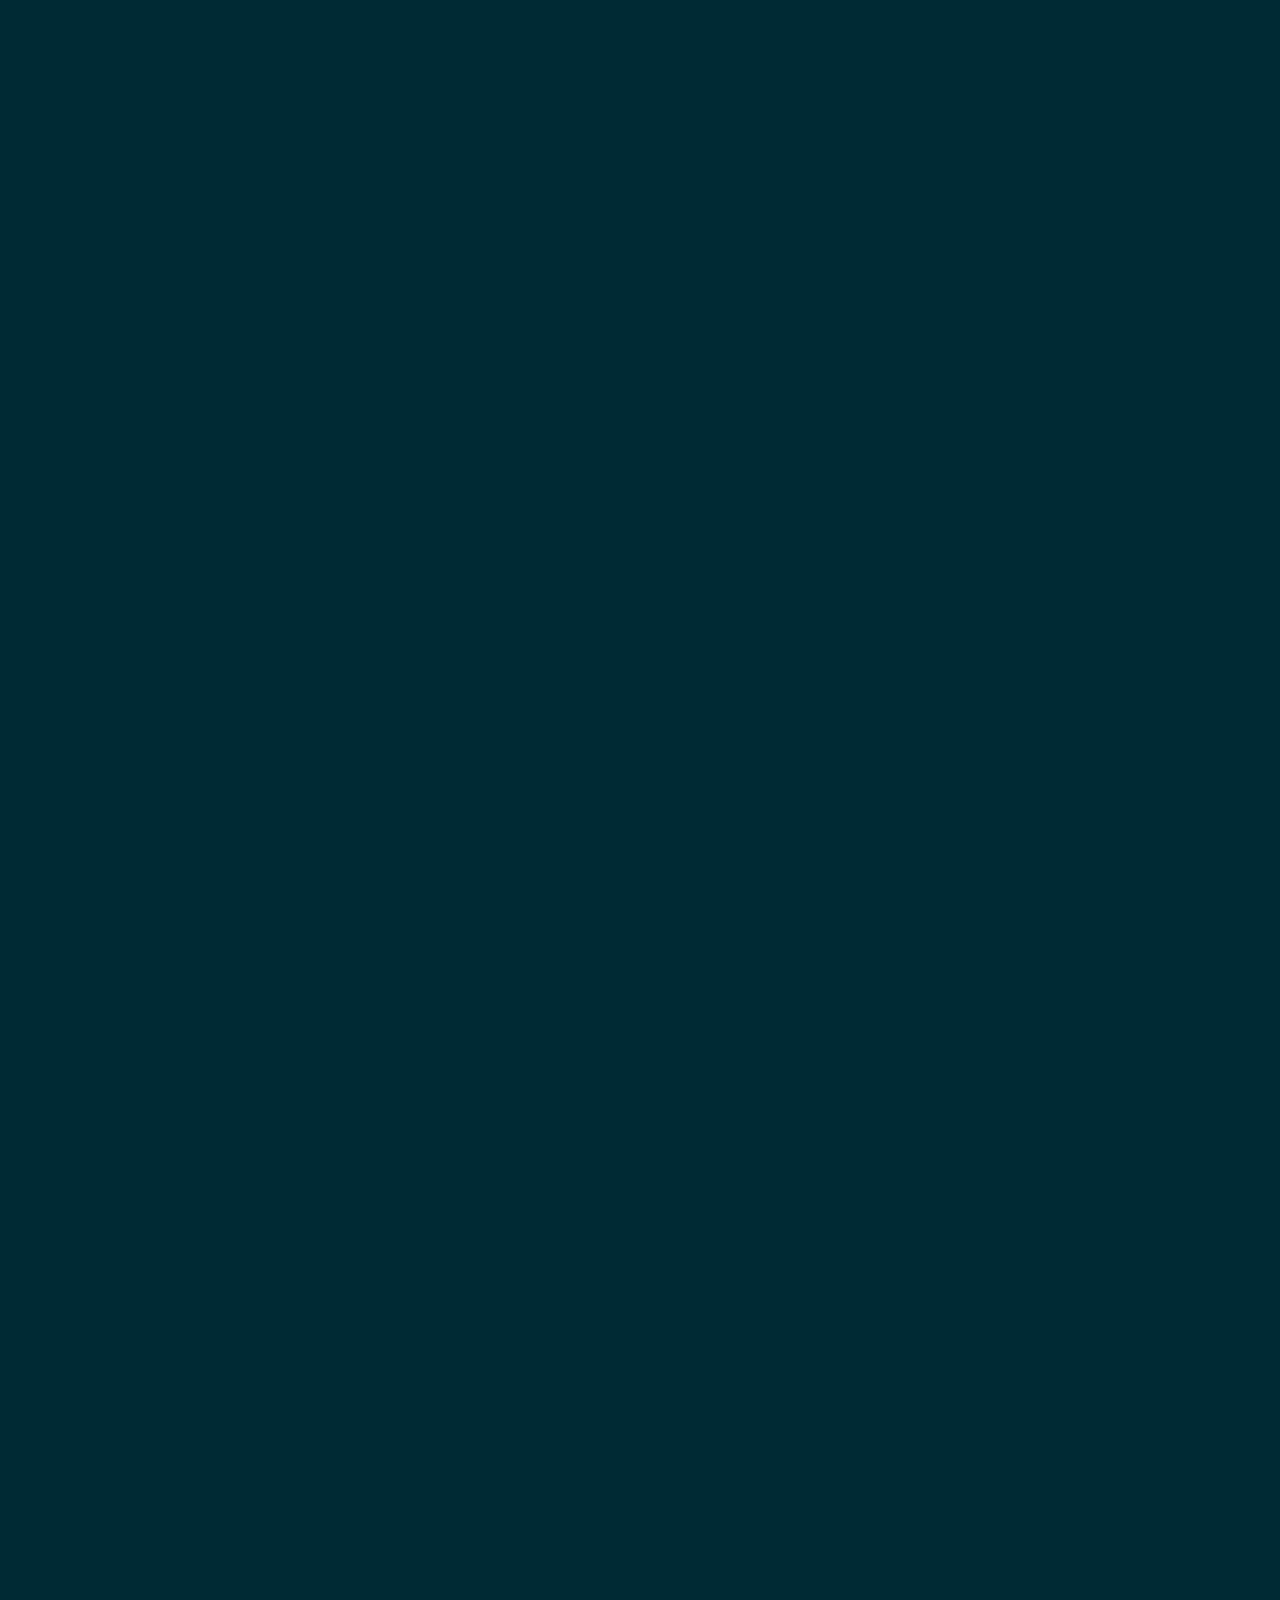
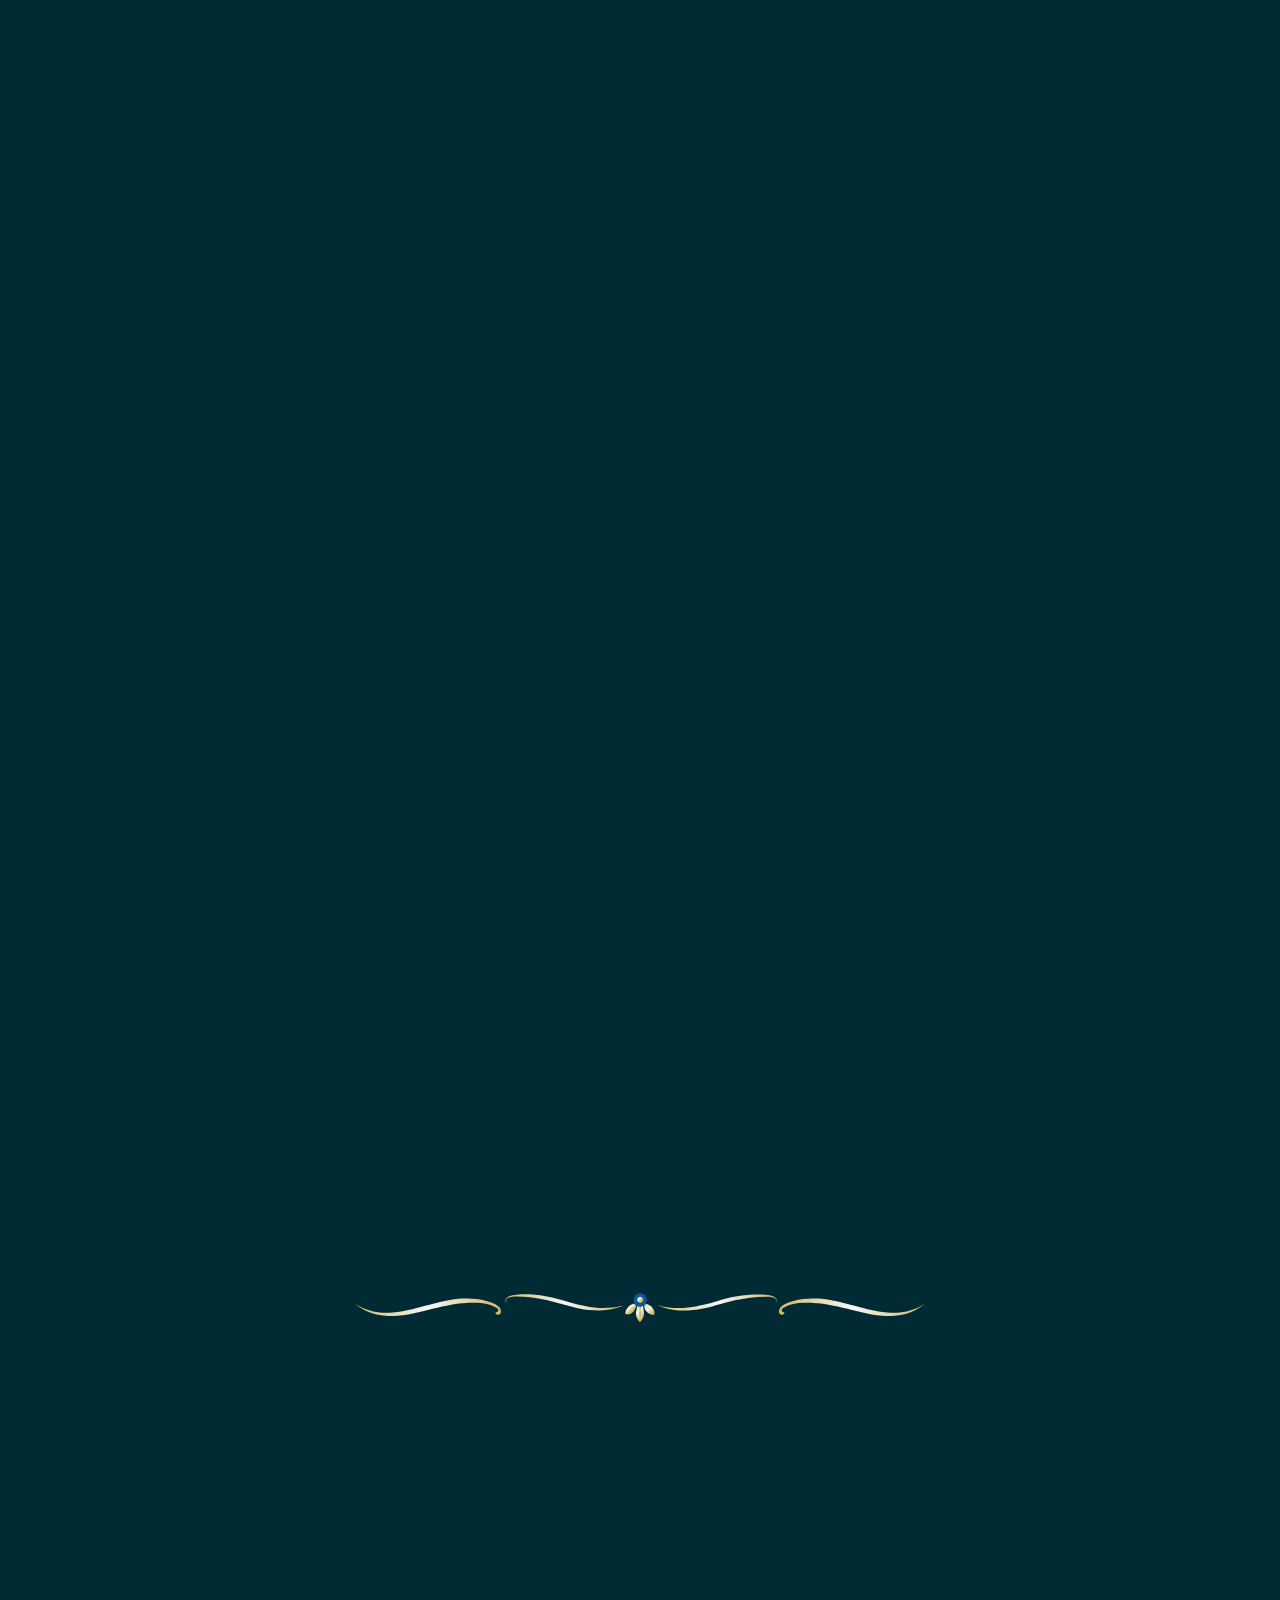
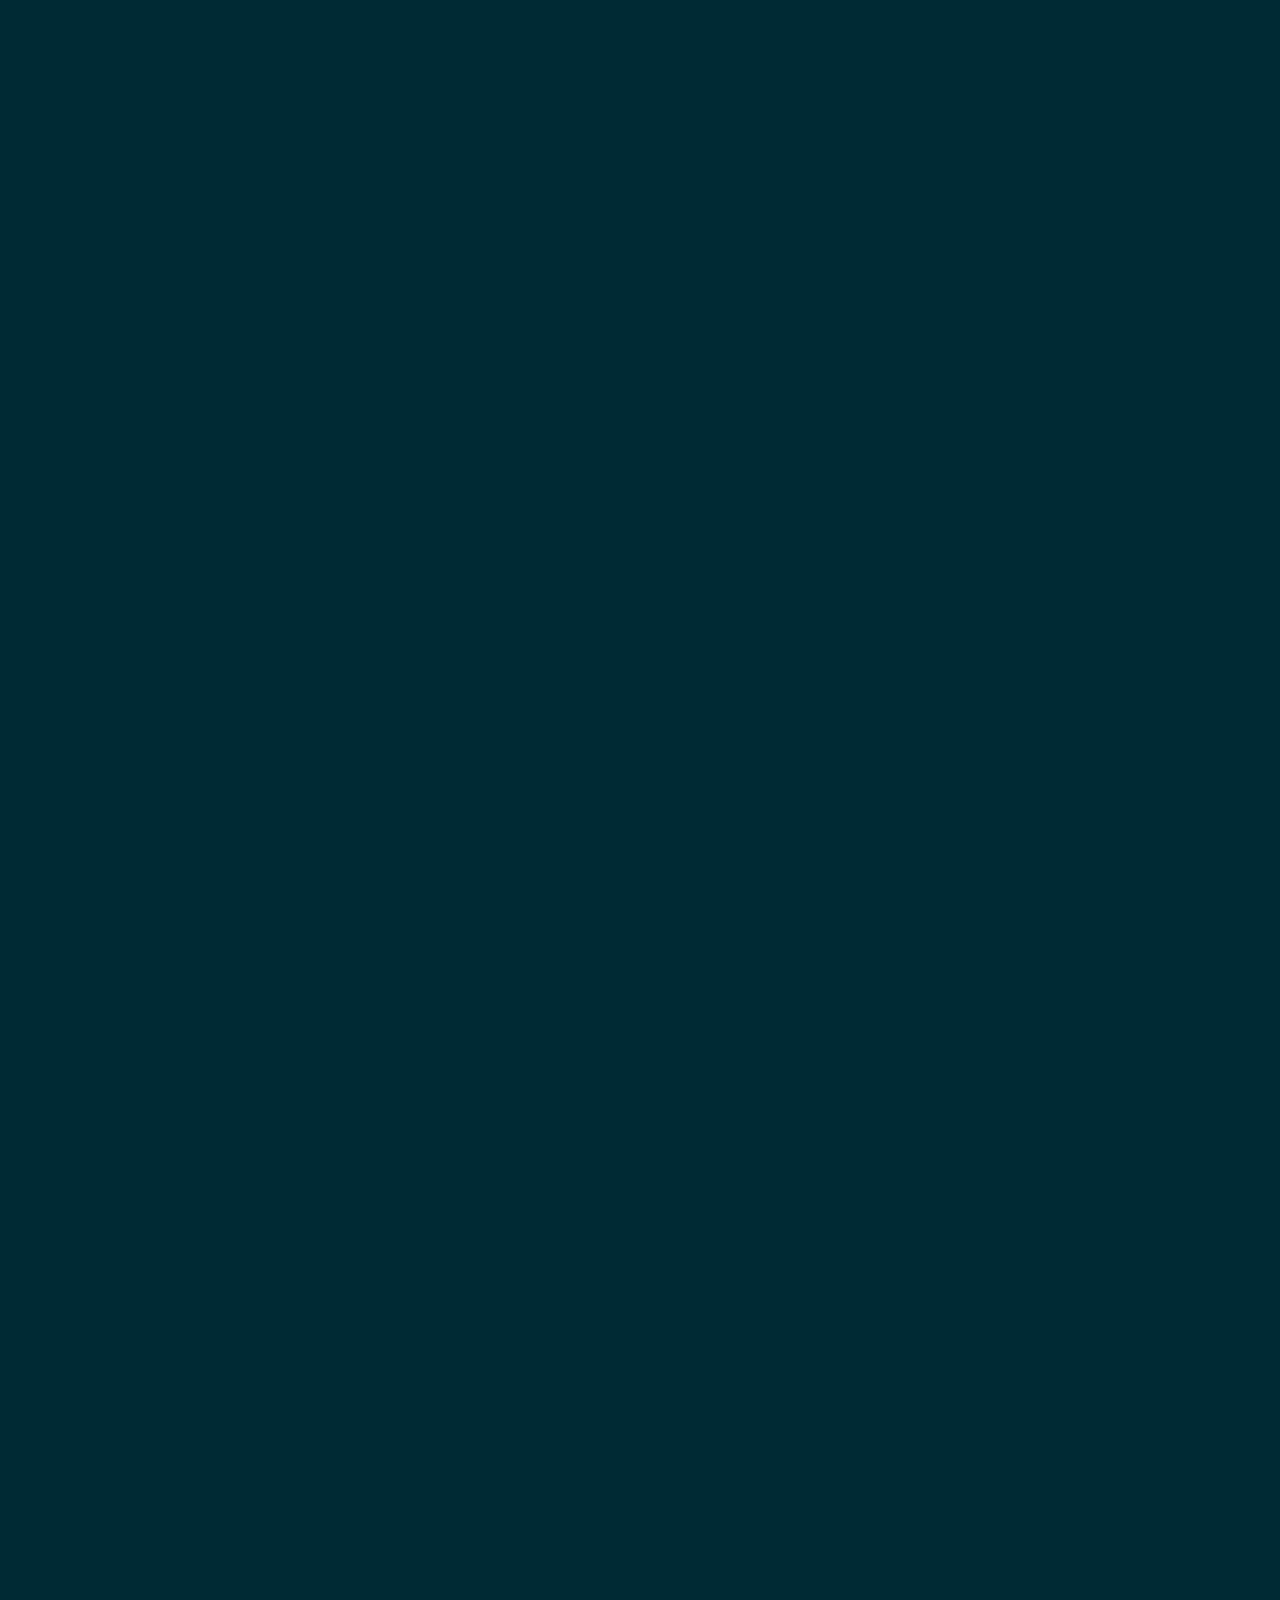
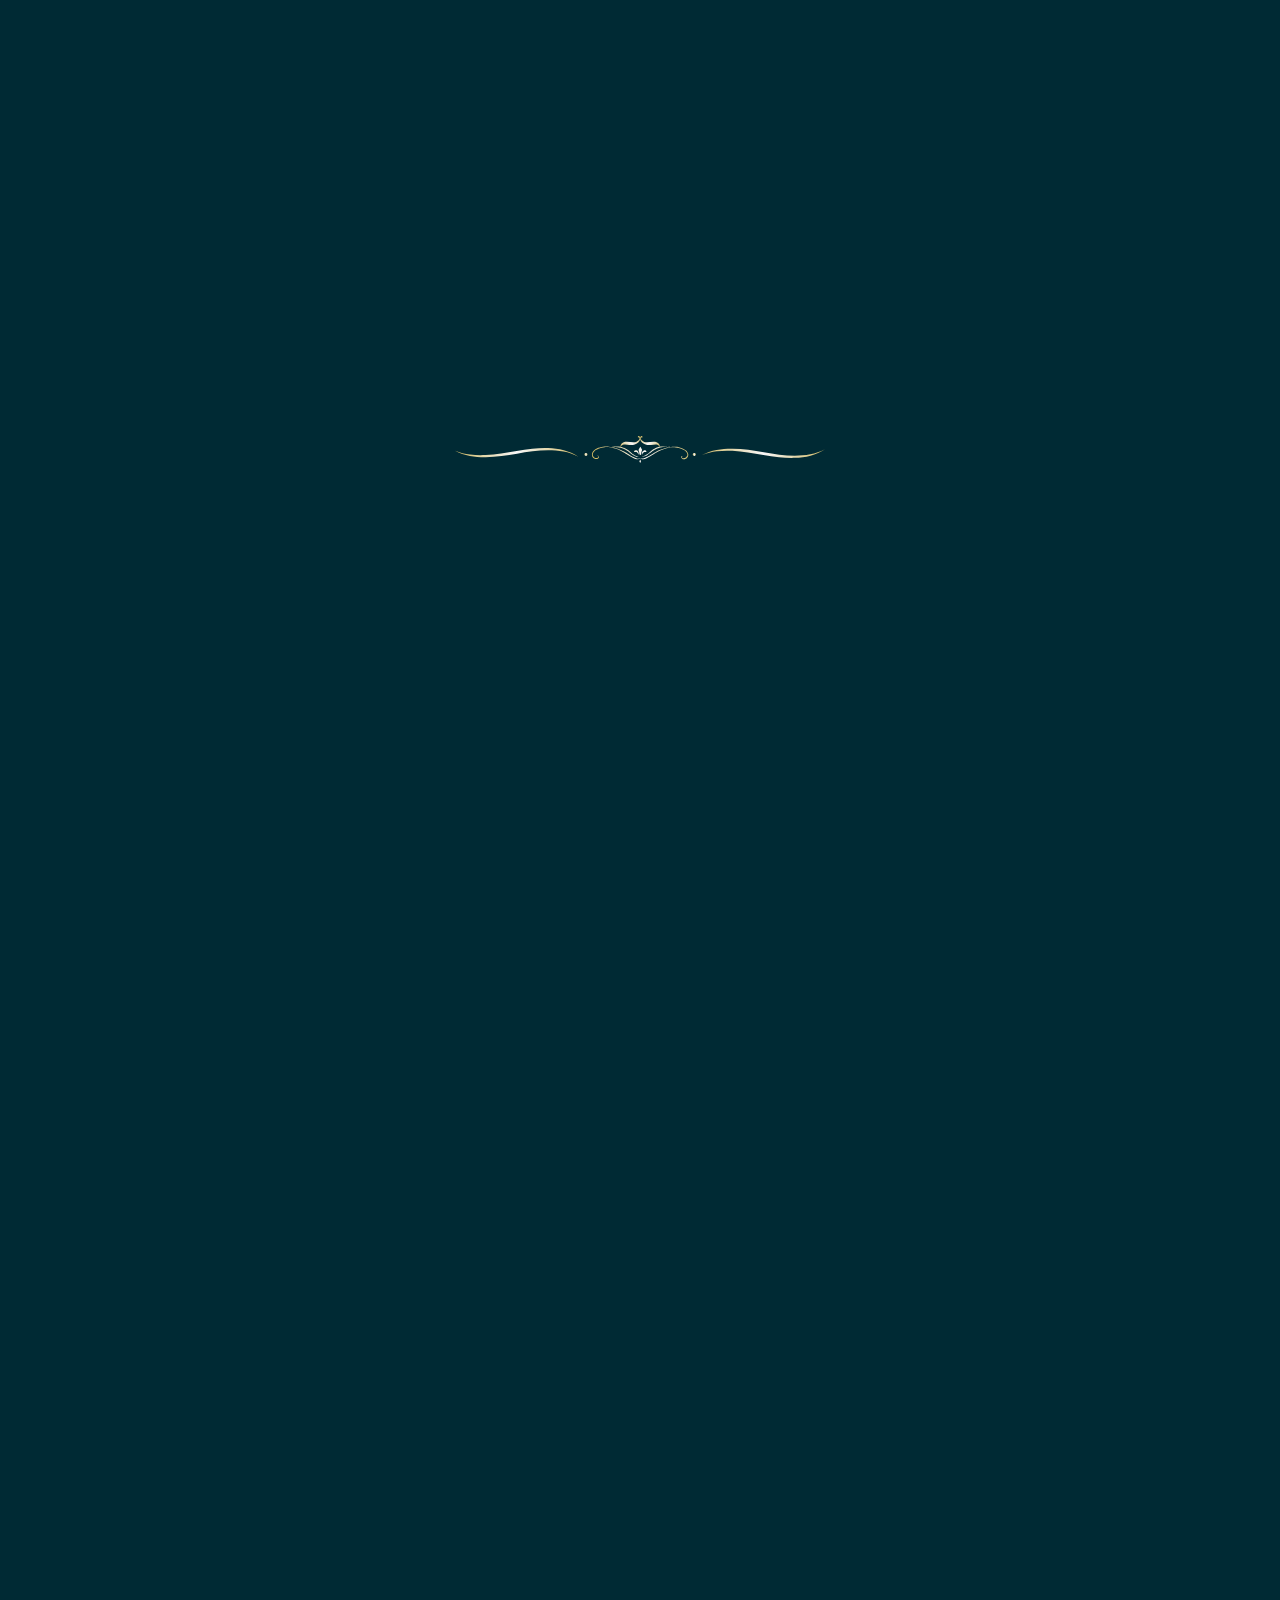
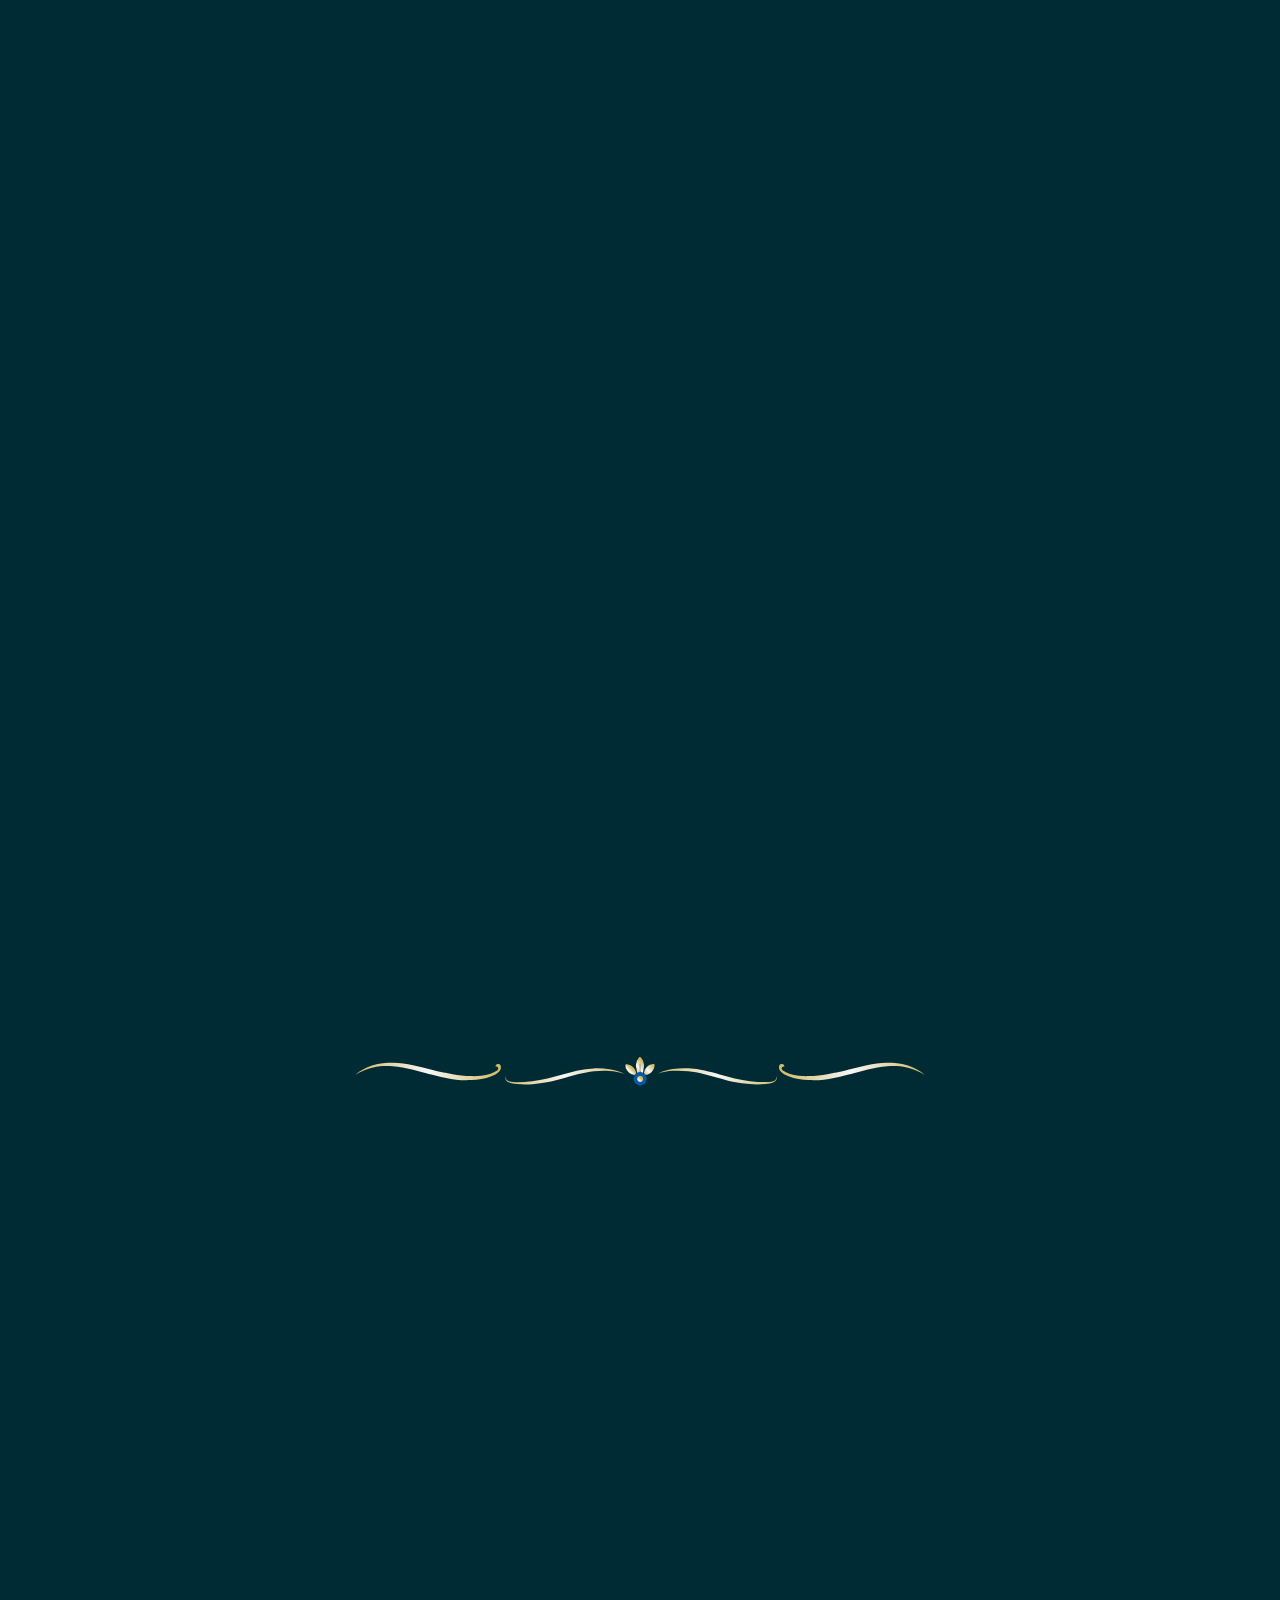
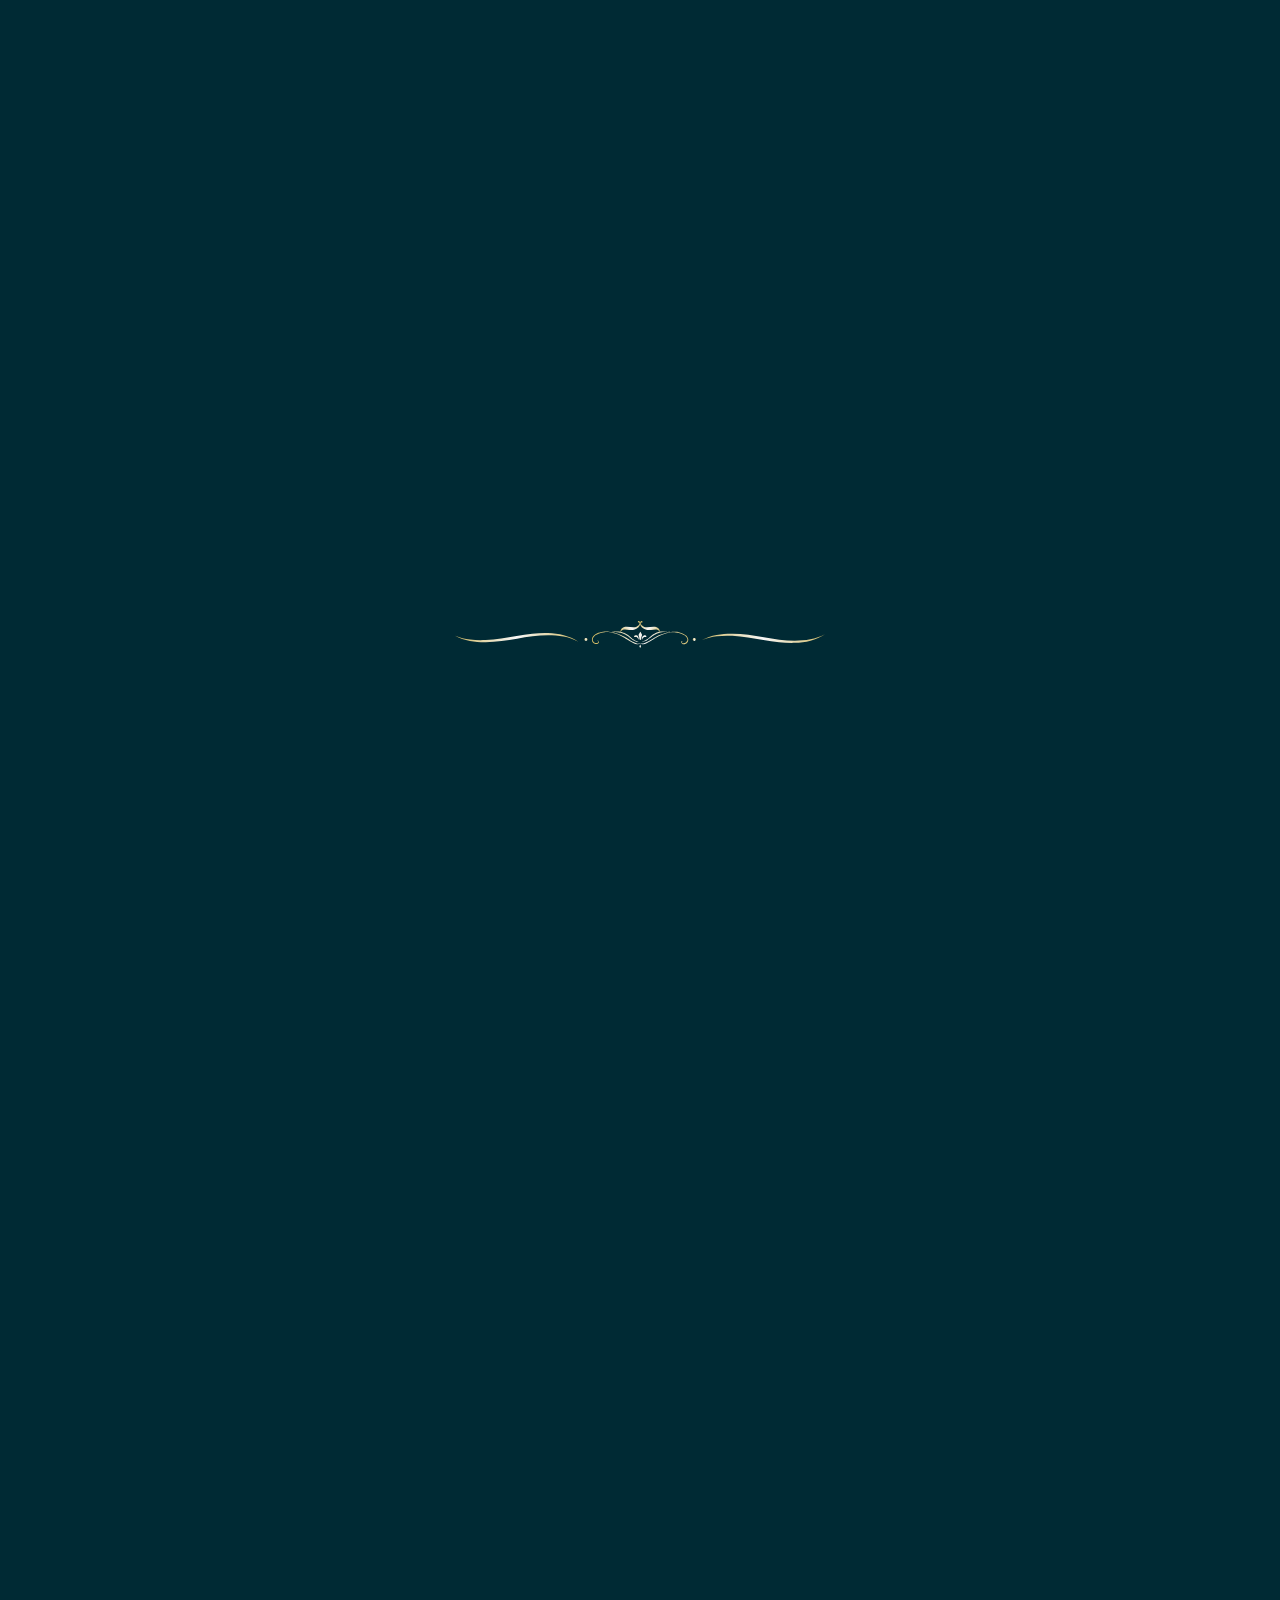
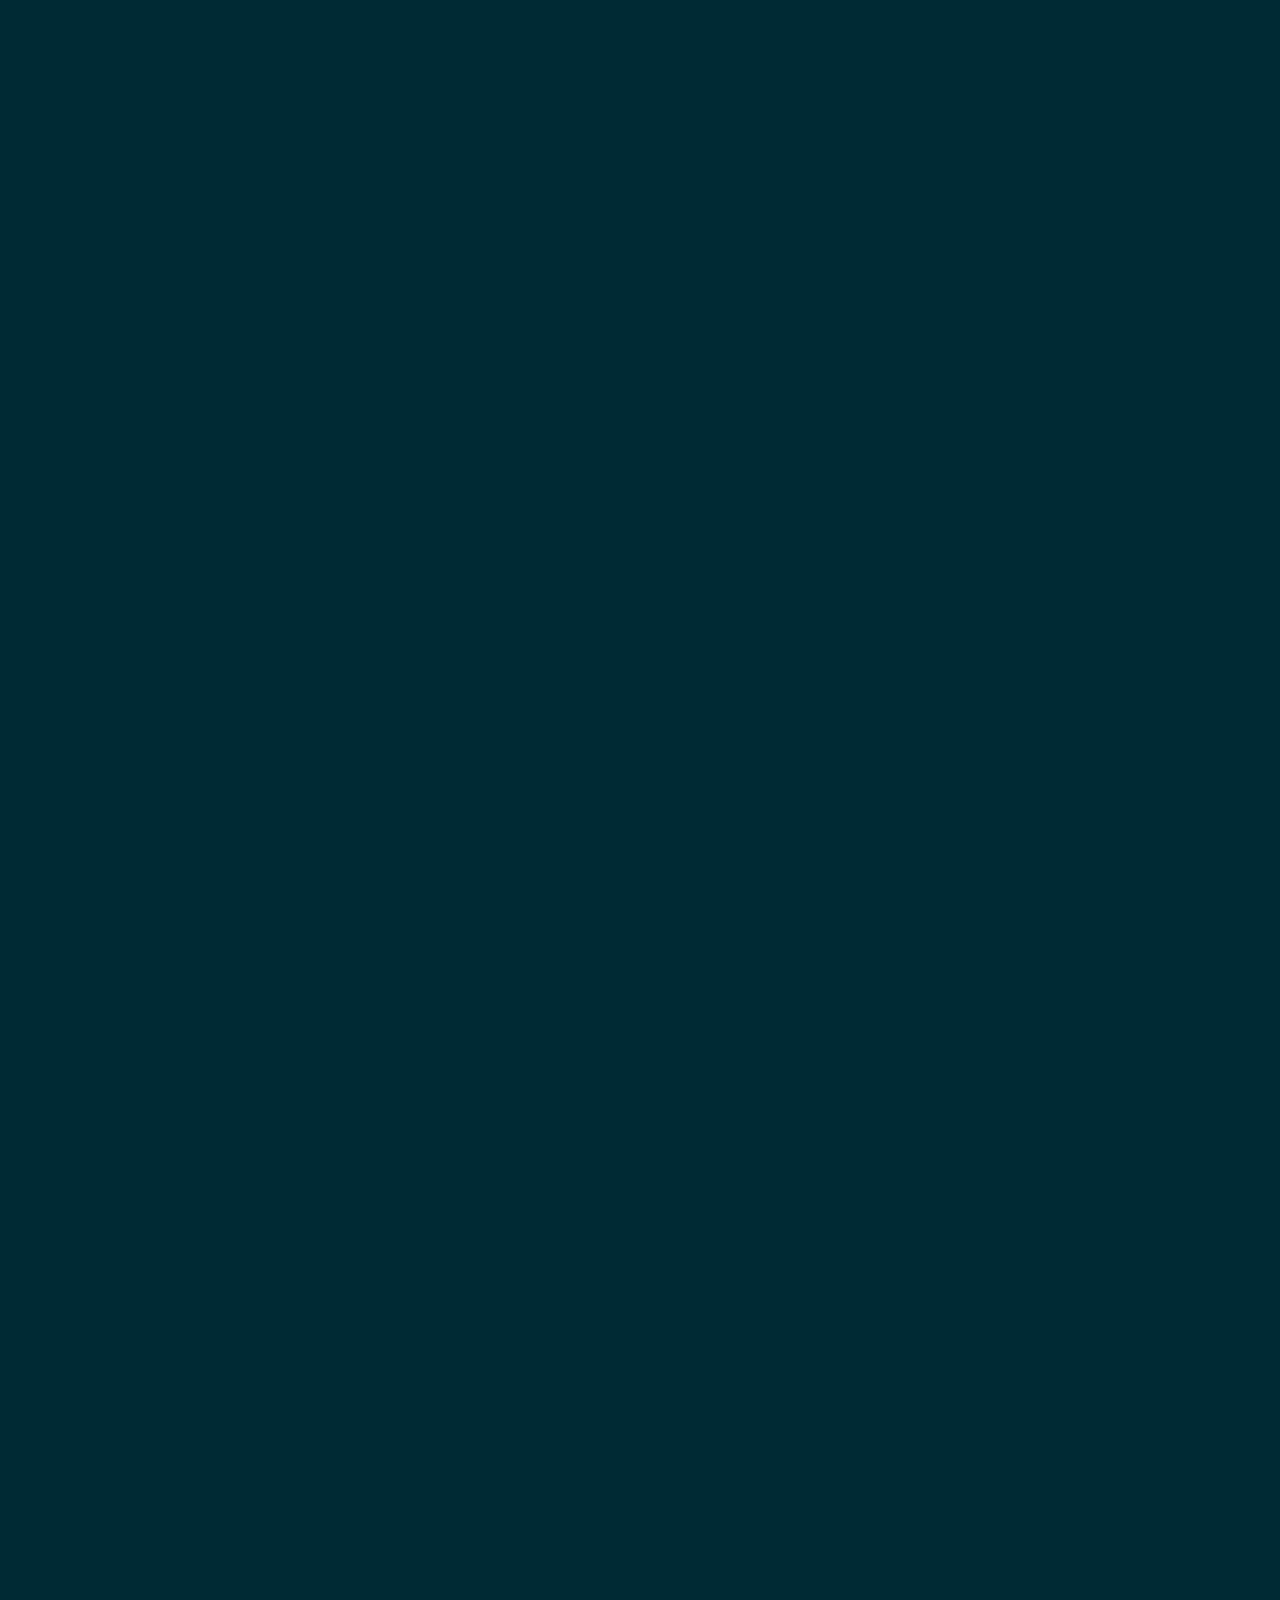
<file: index-m.html>
<!DOCTYPE html>
<html>
    <head>
        <meta charset="UTF-8" />
        <title></title>
        <meta name="Description" content="">
        <meta property="og:title" content=""/>
        <meta property="og:description" content=""/>
        <meta property="og:locale" content="zh_TW"/>
        <meta property="og:site_name" content=""/> 
        <meta property="og:type" content="website"/>
        <meta property="og:image" content="">
        <link rel="shortcut icon" href="https://www.twinings.com.tw/images/favicon.ico">
        
        <meta name="viewport" content="width=device-width, initial-scale=1.0, maximum-scale=1.0, user-scalable=0"/>
        <script type="text/javascript" src="https://code.jquery.com/jquery-3.6.0.min.js"></script>
        <script type="text/javascript" src="https://unpkg.com/swiper@8/swiper-bundle.min.js"></script>
        <link type="text/css" rel="stylesheet" href="https://unpkg.com/swiper@8/swiper-bundle.min.css" />
        <link type="text/css" rel="stylesheet" href="css/style-m.css" />
        <link type="text/css" rel="stylesheet" href="css/index-m.css" />
        <script type="text/javascript" src="js/yt.js"></script>
        <script type="text/javascript" src="js/main-m.js"></script>
        <script type="text/javascript" src="js/scrollEffect.js"></script>
    </head>
    <body>

        <section class="kv-first">
            <img class="deco" src="img/deco-word-left.svg">
            <img class="kv-first-title" src="img/kv-article-title-1.png" alt="優雅綻放 風格盛宴">
            <img class="fullimg" src="img/kv-m.png">
            <img class="hr" src="img/box-hr.svg">
        </section>

        <section class="kv">
            <div class="kv-wrap">
                <div class="kv-scale">
                    <img class="kv-table" src="img/kv-table-m.png">
                    <img class="kv-frame fullimg" src="img/kv-frame-m.png">
                    <img class="kv-tea-left" src="img/kv-tea-left.png">
                    <img class="kv-tea-right" src="img/kv-tea-right.png">
                    <img class="kv-teapot-left" src="img/kv-teapot-left.png">
                    <img class="kv-teapot-right" src="img/kv-teapot-right.png">
                    <article class="article-1">
                        <img class="article-title" src="img/kv-article-title-1.png" alt="優雅綻放 風格盛宴">
                        <br>
                        <p style="line-height: 175%;">孔雀繁麗的百眼花紋，當尾羽舒展<br>花磚與茶香交織成一場融合東西美學的風格茶宴<br>於玻璃茶屋中盛大展開<br>唐寧茶以英國維多利亞時期<br>貴族宅邸的裝飾藝術「花磚」為靈感<br>攜手台灣花磚博物館<br>讓西方茶韻與東方花語共譜一場風格茶宴<br>自葉至湯，由香入韻，在細節之間，唐寧茶邀請您品味生活的雅致與底蘊</p>
                    </article>
                    <article class="article-2">
                        <img class="article-title" src="img/kv-article-title-2.png" alt="聯名禮盒">
                        <h3>唐寧茶 × 台灣花磚博物館</h3>
                        <br>
                        <p style="line-height: 175%;">以貴族茶宴與東方花語為靈感主題<br>將品味生活與優雅並置一席<br>展現文化與美學的風格盛宴</p>
                        <br>
                        <img class="fullimg" src="img/kv-product.jpg">
                        <div class="word-flex">
                            <p><img src="img/deco-word-left.svg">唐寧風格盛宴禮盒<img src="img/deco-word-right.svg"></p>
                            <p><img src="img/deco-word-left.svg">唐寧茶香綻放禮盒<img src="img/deco-word-right.svg"></p>
                        </div>
                    </article>
                    <img class="kv-peacock-left-fade" src="img/kv-peacock-left-fade.png">
                    <img class="kv-peacock-right-fade" src="img/kv-peacock-right-fade.png">
                </div>
            </div>
        </section>

        <section class="intro">
            <div class="intro-sticky">
                <div class="intro-bg"><img class="fullimg" src="img/bg-wall.jpg" alt=""></div>
                <img class="intro-frame" src="img/intro-frame.svg">
                <img class="img-flower" src="img/img-flower.svg" alt="台灣花磚博物館">

                <div class="intro-content">
                    <div class="intro-flex">
                        <div class="intro-info">
                            <div class="intro-tab">
                                <a href="" class="active">台灣花磚博物館</a>
                                <a href="">原始花磚</a>
                            </div>
                            <div class="intro-info-wrap">
                                <div class="intro-info-block">
                                    <div class="intro-title"><h2><img src="img/deco-word-left.svg">台灣花磚博物館<img src="img/deco-word-right.svg"></h2></div>
                                    <br>
                                    <p style="line-height: 175%;">位於嘉義的台灣花磚博物館<br>致力於保存與重現百年前台灣建築中<br>最具代表性的裝飾美學——花磚<br>近百年來，台灣富貴人家以花磚裝飾宅邸<br>不僅展現財富與品味，也寄託吉祥與祝福的寓意<br>是一個時代的生活美學，也形塑了獨特動人的台灣花磚文化</p>
                                    <br>
                                    <img class="fullimg" style="width: 48.7%; margin: auto;" src="img/intro-img-1-m.png">
                                </div>
                                <div class="intro-info-block" style="display: none;">
                                    <div class="intro-title"><h2><img src="img/deco-word-left.svg">百福呈祥<img class="img-and" src="img/img-and.svg">吉祥花磚<img src="img/deco-word-right.svg"></h2></div>
                                    <br>
                                    <p style="line-height: 175%;">本次聯名取材自台灣花磚博物館<br>典藏之原始花磚——「百福呈祥」與「吉祥花磚」<br>孔雀象徵迎賓圓滿，繁花寓意喜悅好運<br>在風雅意象外，兼具吉福之意</p>
                                    <br>
                                    <div class="info-flex">
                                        <img src="img/intro-img-2-m.png">
                                        <article>
                                            <h4>百福呈祥</h4>
                                            <p>孔雀自古被尊為帝王之鳥，象徵權威與尊貴<br>在東西方皆視為吉祥象徵：羽色斑斕、光華流<br>轉羽上的眼狀斑紋寓意護佑與平安<br><br>成雙對立，寓意雙喜圓融；繁麗尾羽層層舒展<br>如福氣與生命力綿延不絕，百眼齊開，更喻<br>福澤久長<br>唐寧以英倫茶藝承接此意象，讓茶香作序、禮<br>儀相伴；在花磚孔雀的開屏迎賓之間，以一盞<br>好茶致意</p>
                                        </article>
                                    </div>
                                    <br>
                                    <div class="info-flex">
                                        <img src="img/intro-img-3.png">
                                        <article>
                                            <h4>吉祥花磚</h4>
                                            <p>瓣如羽、繁麗如錦，恰似孔雀開屏的華彩綻<br>放；寓意喜悅將臨好運齊至，是迎祥納福的雅致符號<br>唐寧以清雅茶香相映，以淬鍊三世紀的極致拼<br>配工藝相敬，向獨特的優雅風貌致意</p>
                                        </article>
                                    </div>
                                </div>
                            </div>
                        </div>
                    </div>
                </div>
            </div>
        </section>

        <section class="design">
            <img class="design-deco-left-top" src="img/design-deco-left-top.png">
            <img class="design-deco-right-top" src="img/design-deco-right-top.png">
            <div class="design-block" data-scroll-show-parent>
                <img class="butterfly-left" data-scroll-show="1000" src="img/butterfly-left.png">
                <img class="butterfly-right" data-scroll-show="1000" src="img/butterfly-right.png">
                <img class="fullimg" src="img/design-line.svg">
                <br>
                <br>
                <h2 style="line-height: 135%;" data-scroll-show>唐寧 × 台灣花磚博物館<br>聯名設計花磚</h2>
                <p style="line-height: 175%;" data-scroll-show>唐寧將「百福呈祥」與「吉祥花磚」<br>以英倫美學重譯其紋理、章法與配色<br>讓花磚的視覺節奏與英倫茶香的優雅互為表裡</p>
                <div class="design-flex" data-scroll-show="500">
                    <div>
                        <img src="img/design-img-1.png">
                        <br>
                        <h3>《優雅綻放 風格盛宴》</h3>
                        <article style="line-height: 175%;">Twinings以百福呈祥花磚為靈感圖騰<br>當孔雀舒展著百眼花紋的優雅尾羽<br>邀您共赴一場融合東西美學的風格茶宴<br>金色茶具閃耀光芒，茶桌上的甜點引人垂涎<br>唐寧經典茶香細膩悠然，飄散於空氣之中<br>自葉至湯，由香入韻，每個細節皆值得品味<br>繁華花磚與茶席時光交錯綻放，映照出獨有的風格美學</article>
                    </div>
                    <img class="img-and" src="img/img-and.svg">
                    <div>
                        <img src="img/design-img-2.png">
                        <br>
                        <h3>《藏工藝於美 啜風格入心》</h3>
                        <article style="line-height: 175%;">Twinings以吉祥花磚為靈感圖騰<br>將花磚的繁花寓意，與茶席的優雅時光<br>在午後陽光下交織綻放，化為獨有的文化之美<br>唐寧茶邀您一同細細品味這份帶有祝福的美學儀式</article>
                    </div>
                </div>
                <img class="design-line" src="img/design-line.svg">
            </div>
            <br>
            <div class="design-block" data-scroll-show>
                <div class="yt-wrap">
                    <div class="ytVideo" data-videoid="tRQSZh8yt5A"></div>
                </div>
            </div>
        </section>

        <section class="box">
            <div class="box-wrap">
                <div class="box-title" data-scroll-show>
                    <img class="fullimg" src="img/box-hr.svg">
                    <p style="line-height: 175%;">一杯唐寧茶蘊，揭開冬日序幕<br>當沖泡的熱氣自杯中升起，空氣中瀰漫雋永茶香<br>為每天的日常，增添不凡的高雅氣息</p>
                    <img class="fullimg" src="img/box-hr.svg">
                </div>
                <br><br>
                <article data-scroll-show>
                    <h2><img src="img/deco-word-left.svg">唐寧風格盛宴禮盒<img src="img/deco-word-right.svg"></h2>
                    <br>
                    <p style="line-height: 175%;">以「優雅綻放 風格盛宴」為題，將花磚美學與英倫茶香巧妙交織<br>呈現出獨一無二的「唐寧風格盛宴禮盒」<br>邀您入席於優雅的玻璃屋中<br>細細品味一場視覺與茶香交融的沈浸式美學盛典<br>禮盒內精心匯聚多款唐寧鉑金系列茶款，每一款皆蘊藏Master<br>Blender大師級調配的世界頂級茶香<br>讓味蕾在層層茶韻中展開一段優雅旅程<br>此禮盒不僅是送禮首選，更是收藏美好時光的品味象徵</p>
                </article>
                <br>
                <br>
                <img class="box-line" src="img/box-line.svg">
                <div class="box-swiper" data-scroll-show>
                    <div class="swiper">
                        <div class="swiper-wrapper">
                            <div class="swiper-slide"><img class="fullimg" src="img/box-1-1.jpg"></div>
                            <div class="swiper-slide"><img class="fullimg" src="img/box-1-2.jpg"></div>
                            <div class="swiper-slide"><img class="fullimg" src="img/box-1-3.jpg"></div>
                        </div>
                    </div>
                    <div class="swiper-button-prev"><img class="fullimg" src="img/icon-prev.svg"></div>
                    <div class="swiper-button-next"><img class="fullimg" src="img/icon-next.svg"></div>
                </div>
                <div class="box-flex" data-scroll-show>
                    <article>
                        <h3>唐寧鉑金系列茶款(30入)</h3>
                        <p style="line-height: 175%;">大師把世界頂級茶香納入一方寶盒<br>透過大葉的呼吸，舒展出旅人多感的記憶<br>啜飲唐寧鉑金，沉浸於茶韻極致的昇華<br>只有懂得閱讀茶香，才能滋養出藝術與人文的不凡對話<br><br>採集自全球探尋而來的優質原料，開啟味蕾的嶄新感受<br>引領感官體驗未曾探訪的深度奇境<br>絲緞般柔滑的半透明茶袋，片片優質的墨色闊形葉片<br>Twinings 邀請你品嚐一輪又一輪精彩的茶之饗宴</p>
                    </article>
                    <div>
                        <img class="fullimg" src="img/box-img-1.png">
                        <p style="line-height: 175%;">琥珀焦糖博士茶、薄荷圓舞曲茶<br>胭脂莓果茶、薑芒綠茶狂想曲、晨光草原甘菊花茶</p>
                        <a class="btn-buy" href="https://lihi.cc/Ni9Oz" target="_blank"><img class="fullimg" src="img/btn-buy.svg"></a>
                    </div>
                </div>
                <br><br>
                <img class="fullimg" src="img/design-line.svg">
                <br><br>
                <article data-scroll-show>
                    <h2><img src="img/deco-word-left.svg">唐寧茶香綻放禮盒<img src="img/deco-word-right.svg"></h2>
                    <br>
                    <p style="line-height: 175%;">以繁花為題，茶香為序，冬日的祝福與優雅悄然綻放<br>「唐寧茶香綻放禮盒」匯集多款經典紅茶與調味紅茶<br>搭配唐寧茶與台灣花磚博物館限量聯名設計麻布提袋，品味與質感兼具<br>禮盒移除封套後，亦可掛牆或擺放於喜愛的空間，讓唐寧茶香與花磚藝術常伴於生活之中，溢滿美好時刻</p>
                </article>
                <br>
                <br>
                <img class="box-line" src="img/box-line.svg">
                <div class="box-swiper" data-scroll-show>
                    <div class="swiper">
                        <div class="swiper-wrapper">
                            <div class="swiper-slide"><img class="fullimg" src="img/box-2-1.jpg"></div>
                            <div class="swiper-slide"><img class="fullimg" src="img/box-2-2.jpg"></div>
                            <div class="swiper-slide"><img class="fullimg" src="img/box-2-3.jpg"></div>
                            <div class="swiper-slide"><img class="fullimg" src="img/box-2-4.jpg"></div>
                            <div class="swiper-slide"><img class="fullimg" src="img/box-2-5.jpg"></div>
                        </div>
                    </div>
                    <div class="swiper-button-prev"><img class="fullimg" src="img/icon-prev.svg"></div>
                    <div class="swiper-button-next"><img class="fullimg" src="img/icon-next.svg"></div>
                </div>
                <div class="box-flex" data-scroll-show>
                    <article>
                        <h3>唐寧經典茶款(24入)</h3>
                        <p style="line-height: 175%;">最經典的唐寧，茶迷間最稱道的風味<br>以茶香繚繞出最雋永的記憶，以花果調出最甜美的想像<br>讓一只澄澈明亮的茶湯，開啟一段茶香之旅</p>
                        <br>
                        <h3>TWININGS × 台灣花磚博物館<br>限量麻布提袋</h3>
                        <p style="line-height: 175%;">獨家聯名設計<br>天然麻布的細緻織紋，厚實微挺的質地觸感<br>讓您隨時將品味與質感帶著走</p>
                    </article>
                    <div>
                        <img class="fullimg" src="img/box-img-2-m.png">
                        <p style="line-height: 175%;">【經典紅茶】<br>英倫早餐茶、歐式大吉嶺茶、皇家伯爵茶、仕女伯爵茶、極品錫蘭茶</p>
                        <img class="fullimg" src="img/box-img-3-m.png">
                        <p style="line-height: 175%;">【調味紅茶】<br>四紅果茶、綜合野莓茶、香甜蜜桃茶、檸檬茶、異國香蘋茶、香橙肉桂茶</p>
                        <a class="btn-buy" href="https://lihi.cc/Ni9Oz" target="_blank"><img class="fullimg" src="img/btn-buy.svg"></a>
                    </div>
                </div>
            </div>
        </section>

        <section class="product">
            <div class="product-wrap">
                <h2><img src="img/deco-word-left.svg">風格贈禮 盡顯品味<img src="img/deco-word-right.svg"></h2>
                <br>
                <img class="product-line" src="img/box-line.svg">
                <img class="fullimg" data-scroll-show src="img/product-img-1.png">
                <div class="product-flex" data-scroll-show>
                    <div>
                        <img class="fullimg" src="img/product-img-2.png">
                        <article>
                            <h4>唐寧・茶韻風格盛宴玻璃杯</h4>
                            <p style="line-height: 175%;">凡於指定通路購買唐寧茶款滿$1,200<br>即贈Twinings茶韻風格盛宴玻璃杯<br>讓茶韻悠然，飄香滿屋</p>
                            <a href="https://lihi.cc/Ni9Oz" target="_blank"><img class="fullimg" src="img/btn-buy.svg"></a>
                        </article>
                    </div>
                    <div>
                        <img class="fullimg" src="img/product-img-3.png">
                        <article>
                            <h4>唐寧茶香花語書籤</h4>
                            <p style="line-height: 175%;">11/29/2025起，凡購買任一鉑金系列茶款<br>即贈Twinings茶香花語書籤<br>翻頁之間，體驗靜謐儀式感</p>
                            <a class="product-des" href="https://www.twinings.com.tw/royal_mobile/pd2.php?cid=6" target="_blank"><img class="fullimg" src="img/product-des.svg" alt="認識鉑金系列"></a>
                            <a href="https://lihi.cc/Ni9Oz" target="_blank"><img class="fullimg" src="img/btn-buy.svg"></a>
                        </article>
                    </div>
                </div>
                <div class="product-logo" data-scroll-show>
                    <h5>風格贈禮指定通路活動開跑</h5>
                    <img class="fullimg" src="img/product-logo-m.png">
                </div>
            </div>
        </section>
    </body>
</html>
</file>
<file: css/style.css>
@import url("https://fonts.googleapis.com/css2?family=Noto+Serif+TC:wght@400;700&display=swap");
html {
  font-size: 16px;
  -webkit-text-size-adjust: 100%;
  -moz-text-size-adjust: 100%;
       text-size-adjust: 100%;
}

body {
  position: relative;
  width: 100%;
  margin: auto;
  background: #FFF;
  font-family: "Noto Serif TC", serif;
}
body.fix {
  overflow: hidden;
}

* {
  margin: 0;
  padding: 0;
  box-sizing: border-box;
  letter-spacing: 0.1em;
}

a {
  text-decoration: none;
  color: inherit;
}

.fullimg {
  display: block;
  width: 100%;
}/*# sourceMappingURL=style.css.map */
</file>
<file: css/index.css>
.for-m {
  display: none !important;
}

[data-scroll-show] {
  transform: translateY(3rem);
  opacity: 0;
  transition: opacity 1s, transform 1s;
}
[data-scroll-show].scrollShowActive {
  opacity: 1;
  transform: translateY(0);
}

body {
  position: relative;
  color: #e6e1cf;
}
body::before {
  position: fixed;
  display: block;
  content: "";
  width: 100%;
  height: 100%;
  top: 0;
  left: 0;
  background: url("../img/bg.jpg") no-repeat center center;
  background-size: cover;
}

section {
  line-height: normal;
  font-family: "Noto Serif TC", serif;
}
section h1, section h2, section h3, section h4, section h5, section h6 {
  font-weight: bold;
}

.fake_menu {
  position: relative;
  height: 200px;
  background: #EEE;
}
.fake_menu p {
  position: absolute;
  top: 50%;
  left: 50%;
  transform: translate(-50%, -50%);
  color: #000;
}

.kv {
  position: relative;
  width: 100%;
  height: 200vh;
}
.kv .kv-wrap {
  position: sticky;
  top: 0;
  left: 0;
  margin: auto;
  width: 100% !important;
  overflow: hidden;
}
.kv .kv-wrap .kv-scale {
  position: relative;
  left: 50%;
  width: 1680px;
  height: 803px;
  transform-origin: center top;
  overflow: hidden;
}
.kv .kv-wrap .kv-scale > img {
  position: absolute;
}
.kv .kv-wrap .kv-scale .kv-palace,
.kv .kv-wrap .kv-scale .kv-frame {
  top: 0;
  left: 0;
  transition: opacity 1s, transform 1s;
}
.kv .kv-wrap .kv-scale .kv-table {
  width: 50%;
  margin: auto;
  left: 0;
  right: 0;
  bottom: 0;
  transition: opacity 1s, transform 1s;
}
.kv .kv-wrap .kv-scale .kv-title {
  width: 30%;
  left: 35%;
  top: 3.4%;
  transition: opacity 1s, transform 1s;
}
.kv .kv-wrap .kv-scale .kv-tea-left {
  width: 5%;
  bottom: 11%;
  left: 43%;
  transition: opacity 1s, transform 1s;
}
.kv .kv-wrap .kv-scale .kv-tea-right {
  width: 5%;
  bottom: 11%;
  right: 43%;
  transition: opacity 1s, transform 1s;
}
.kv .kv-wrap .kv-scale .kv-teapot-left {
  width: 7%;
  bottom: 18%;
  left: 33%;
  transition: opacity 1s, transform 1s;
}
.kv .kv-wrap .kv-scale .kv-teapot-right {
  width: 7%;
  bottom: 18%;
  right: 33%;
  transition: opacity 1s, transform 1s;
}
.kv .kv-wrap .kv-scale .kv-peacock-left,
.kv .kv-wrap .kv-scale .kv-peacock-left-fade {
  width: 72%;
  top: 34%;
  left: 14%;
  transition: opacity 1s, transform 1s;
}
.kv .kv-wrap .kv-scale .kv-peacock-right,
.kv .kv-wrap .kv-scale .kv-peacock-right-fade {
  width: 72%;
  top: 34%;
  right: 14%;
  transition: opacity 1s, transform 1s;
}
.kv .kv-wrap .kv-scale .kv-peacock-left-fade,
.kv .kv-wrap .kv-scale .kv-peacock-right-fade {
  opacity: 0;
  transition: opacity 1s, transform 1s;
}
.kv .kv-wrap .kv-scale .article-1,
.kv .kv-wrap .kv-scale .article-2 {
  position: absolute;
  margin: auto;
  left: 0;
  right: 0;
  width: 40%;
  top: 20%;
  text-align: center;
  line-height: 175%;
  opacity: 0;
  transform: translateY(5rem);
  transition: opacity 1s, transform 1s;
}
.kv .kv-wrap .kv-scale .article-1 h3,
.kv .kv-wrap .kv-scale .article-2 h3 {
  font-size: 1.45rem;
}
.kv .kv-wrap .kv-scale .article-1 .article-title,
.kv .kv-wrap .kv-scale .article-2 .article-title {
  display: block;
  width: 75%;
  margin: auto;
  filter: drop-shadow(0 0 0.25em #000);
}
.kv .kv-wrap .kv-scale .article-1 .word-flex,
.kv .kv-wrap .kv-scale .article-2 .word-flex {
  display: flex;
  justify-content: center;
  align-items: center;
  gap: 0.5rem;
  margin-top: 1rem;
}
.kv .kv-wrap .kv-scale .article-1 .word-flex p img,
.kv .kv-wrap .kv-scale .article-2 .word-flex p img {
  display: inline-block;
  vertical-align: middle;
  width: 1.25em;
  margin: 0 0.25em;
  margin-top: -0.15em;
}
.kv .kv-wrap .kv-scale .article-1 {
  opacity: 1;
  transform: translateY(6rem);
}
.kv .kv-wrap .kv-scale .article-1 .article-title {
  filter: drop-shadow(0 0.25rem 0.5em rgba(0, 0, 0, 0.5));
}
.kv .kv-wrap .kv-scale .article-1 p {
  opacity: 0;
  transition: opacity 1s, transform 1s;
}
.kv .kv-wrap .kv-scale .article-2 {
  top: 12%;
}
.kv .kv-wrap .kv-scale.step-1 .kv-palace,
.kv .kv-wrap .kv-scale.step-1 .kv-title {
  opacity: 0;
  transform: translateY(-50%);
}
.kv .kv-wrap .kv-scale.step-1 .kv-teapot-left {
  transform: translate(50%, 50%);
}
.kv .kv-wrap .kv-scale.step-1 .kv-teapot-right {
  transform: translate(-50%, 50%);
}
.kv .kv-wrap .kv-scale.step-1 .kv-peacock-left,
.kv .kv-wrap .kv-scale.step-1 .kv-peacock-left-fade {
  transform: translate(-5%, 0%);
}
.kv .kv-wrap .kv-scale.step-1 .kv-peacock-right,
.kv .kv-wrap .kv-scale.step-1 .kv-peacock-right-fade {
  transform: translate(5%, 0%);
}
.kv .kv-wrap .kv-scale.step-1 .article-1 {
  opacity: 1;
  transform: translateY(0);
}
.kv .kv-wrap .kv-scale.step-1 .article-1 p {
  opacity: 1;
}
.kv .kv-wrap .kv-scale.step-2 .kv-palace,
.kv .kv-wrap .kv-scale.step-2 .kv-title {
  opacity: 0;
  transform: translateY(-50%);
}
.kv .kv-wrap .kv-scale.step-2 .kv-table,
.kv .kv-wrap .kv-scale.step-2 .kv-tea-left,
.kv .kv-wrap .kv-scale.step-2 .kv-tea-right,
.kv .kv-wrap .kv-scale.step-2 .kv-teapot-left,
.kv .kv-wrap .kv-scale.step-2 .kv-teapot-right,
.kv .kv-wrap .kv-scale.step-2 .kv-peacock-left,
.kv .kv-wrap .kv-scale.step-2 .kv-peacock-right {
  opacity: 0;
}
.kv .kv-wrap .kv-scale.step-2 .kv-table,
.kv .kv-wrap .kv-scale.step-2 .kv-tea-left,
.kv .kv-wrap .kv-scale.step-2 .kv-tea-right,
.kv .kv-wrap .kv-scale.step-2 .kv-teapot-left,
.kv .kv-wrap .kv-scale.step-2 .kv-teapot-right {
  transform: translateY(5rem);
}
.kv .kv-wrap .kv-scale.step-2 .kv-peacock-left-fade,
.kv .kv-wrap .kv-scale.step-2 .kv-peacock-right-fade {
  opacity: 1;
}
.kv .kv-wrap .kv-scale.step-2 .kv-peacock-left,
.kv .kv-wrap .kv-scale.step-2 .kv-peacock-left-fade {
  transform: translate(-15%, -2%) scale(0.8);
}
.kv .kv-wrap .kv-scale.step-2 .kv-peacock-right,
.kv .kv-wrap .kv-scale.step-2 .kv-peacock-right-fade {
  transform: translate(15%, -2%) scale(0.8);
}
.kv .kv-wrap .kv-scale.step-2 .article-1 {
  opacity: 0;
  transform: translateY(-5rem);
}
.kv .kv-wrap .kv-scale.step-2 .article-2 {
  opacity: 1;
  transform: translateY(0);
}

.intro {
  position: relative;
  width: 100%;
  height: 150vh;
}
.intro .intro-sticky {
  position: sticky;
  top: 0;
  left: 0;
  width: 100%;
  height: 100vh;
  overflow: hidden;
}
.intro .intro-sticky .intro-bg {
  pointer-events: none;
  position: absolute;
  width: 100%;
  height: 100%;
  top: 0;
  left: 0;
  -webkit-mask-image: url("../img/intro-mask.svg");
          mask-image: url("../img/intro-mask.svg");
  -webkit-mask-repeat: no-repeat;
          mask-repeat: no-repeat;
  -webkit-mask-position: center center;
          mask-position: center center;
  -webkit-mask-size: 35%;
          mask-size: 35%;
  transition: -webkit-mask-size 1s;
  transition: mask-size 1s;
  transition: mask-size 1s, -webkit-mask-size 1s;
}
.intro .intro-sticky .intro-bg img {
  position: absolute;
  top: 50%;
  left: 50%;
  transform: translate(-50%, -50%);
  transform-origin: top left;
  transform: scale(0.45) translate(-50%, -50%);
  transition: transform 1.5s;
}
.intro .intro-sticky .intro-frame {
  pointer-events: none;
  position: absolute;
  top: 50%;
  left: 50%;
  transform: translate(-50%, -50%);
  width: 50%;
  transform-origin: top left;
  transform: scale(0.7) translate(-50%, -50%);
  transition: transform 1s, opacity 1s;
}
.intro .intro-sticky .img-flower {
  pointer-events: none;
  position: absolute;
  top: 50%;
  left: 50%;
  transform: translate(-50%, -50%);
  width: 12%;
  transition: opacity 1s;
}
.intro .intro-sticky.step-1 .intro-bg {
  -webkit-mask-size: 175%;
          mask-size: 175%;
}
.intro .intro-sticky.step-1 .intro-bg img {
  transform: scale(1.1) translate(-50%, -50%);
  transition: transform 0.5s;
}
.intro .intro-sticky.step-1 .intro-frame {
  opacity: 0;
  transform: scale(3.25) translate(-50%, -50%);
}
.intro .intro-sticky.step-1 .img-flower {
  opacity: 0;
}
.intro .intro-sticky.step-1 .intro-content {
  pointer-events: all;
  opacity: 1;
  transition: opacity 1s 1s;
}
.intro .intro-sticky .intro-content {
  position: relative;
  display: flex;
  justify-content: center;
  align-items: center;
  width: 100%;
  min-height: 100%;
  pointer-events: none;
  opacity: 0;
  transition: opacity 0.5s 0s;
}
.intro .intro-sticky .intro-content .intro-flex {
  display: flex;
  justify-content: flex-end;
  align-items: stretch;
  width: 1100px;
  gap: 1.5rem;
}
.intro .intro-sticky .intro-content .intro-flex .intro-title {
  display: flex;
  justify-content: center;
  align-items: center;
  flex-direction: column;
}
.intro .intro-sticky .intro-content .intro-flex .intro-title h2 {
  font-size: 2rem;
  text-shadow: 0 0 0.5em rgba(0, 0, 0, 0.5);
}
.intro .intro-sticky .intro-content .intro-flex .intro-title h2 img {
  display: inline-block;
  vertical-align: middle;
  width: 1em;
  margin: 0 0.25em;
  margin-top: -0.15em;
}
.intro .intro-sticky .intro-content .intro-flex .intro-title h2 .img-and {
  display: block;
  margin: 1rem auto;
  filter: drop-shadow(0 0 0.5em rgba(0, 0, 0, 0.5));
}
.intro .intro-sticky .intro-content .intro-flex .intro-info {
  position: relative;
  width: 65%;
  padding-left: 2rem;
}
.intro .intro-sticky .intro-content .intro-flex .intro-info::before {
  position: absolute;
  display: block;
  content: "";
  height: 100%;
  width: 2px;
  top: 0;
  left: 0;
  background: linear-gradient(to bottom, #d0b962, #FFF, #d0b962);
}
.intro .intro-sticky .intro-content .intro-flex .intro-info .intro-tab {
  display: flex;
  justify-content: flex-start;
  align-items: center;
  gap: 0.5rem;
}
.intro .intro-sticky .intro-content .intro-flex .intro-info .intro-tab a {
  position: relative;
  width: 11em;
  padding: 0.5em 0;
  text-align: center;
}
.intro .intro-sticky .intro-content .intro-flex .intro-info .intro-tab a.active::before {
  opacity: 1;
}
.intro .intro-sticky .intro-content .intro-flex .intro-info .intro-tab a::before {
  position: absolute;
  display: block;
  content: "";
  top: 0;
  left: 0;
  width: 100%;
  height: 100%;
  background: url("../img/tab-border.svg") no-repeat center center;
  background-size: contain;
  opacity: 0.35;
  transition: opacity 0.5s;
}
.intro .intro-sticky .intro-content .intro-flex .intro-info .intro-info-wrap .intro-info-block > p {
  text-shadow: 0 0 0.5em rgba(0, 0, 0, 0.5);
}
.intro .intro-sticky .intro-content .intro-flex .intro-info .intro-info-wrap .intro-info-block .info-flex {
  display: flex;
  justify-content: flex-start;
  align-items: flex-start;
  gap: 1rem;
}
.intro .intro-sticky .intro-content .intro-flex .intro-info .intro-info-wrap .intro-info-block .info-flex img {
  display: block;
  width: 20%;
  margin-top: 0.5rem;
}
.intro .intro-sticky .intro-content .intro-flex .intro-info .intro-info-wrap .intro-info-block .info-flex article {
  flex: 1 0 0;
}
.intro .intro-sticky .intro-content .intro-flex .intro-info .intro-info-wrap .intro-info-block .info-flex article h4 {
  font-size: 1.45rem;
  margin-bottom: 1rem;
}

.design {
  position: relative;
  padding: 3rem 0;
}
.design .design-deco-left-top,
.design .design-deco-right-top {
  position: absolute;
  top: 0;
  width: 300px;
}
.design .design-deco-left-bottom,
.design .design-deco-right-bottom {
  position: absolute;
  bottom: 0;
  width: 300px;
}
.design .design-deco-left-top,
.design .design-deco-left-bottom {
  left: 0;
}
.design .design-deco-right-top,
.design .design-deco-right-bottom {
  right: 0;
}
.design .design-block {
  position: relative;
  width: 1000px;
  margin: auto;
}
.design .design-block .butterfly-left,
.design .design-block .butterfly-right {
  position: absolute;
  width: 2rem;
}
.design .design-block .butterfly-left {
  top: 70%;
  left: -100px;
}
.design .design-block .butterfly-right {
  top: 35%;
  right: -100px;
}
.design .design-block h2 {
  font-size: 2rem;
  font-weight: normal;
  text-align: center;
  line-height: 125%;
}
.design .design-block p {
  margin-top: 0.5rem;
  text-align: center;
}
.design .design-block .design-flex {
  width: 82%;
  margin: 3rem auto;
  display: flex;
  justify-content: space-between;
  align-items: flex-start;
  gap: 2rem;
}
.design .design-block .design-flex div {
  flex: 1 0 0;
}
.design .design-block .design-flex div h3 {
  font-size: 1.45rem;
}
.design .design-block .design-flex div article {
  font-size: 0.8rem;
  padding: 0.5rem;
}
.design .design-block .design-flex .img-and {
  display: block;
  width: 2.5rem;
  margin-top: 8rem;
  filter: drop-shadow(0 0 0.5em rgba(0, 0, 0, 0.5));
}
.design .design-block .design-flex .yt-wrap {
  position: relative;
  width: 100%;
  padding-top: 56.25%;
  overflow: hidden;
}
.design .design-block .design-flex .yt-wrap iframe {
  position: absolute;
  top: 50%;
  left: 50%;
  transform: translate(-50%, -50%);
  width: 100%;
  height: 100%;
}
.design .design-block .design-line {
  display: block;
  width: 88%;
  margin: auto;
  transform: scale(1, -1);
}

.box {
  position: relative;
}
.box .box-deco-left-top,
.box .box-deco-right-top,
.box .box-deco-left-bottom,
.box .box-deco-right-bottom {
  position: absolute;
  width: 350px;
}
.box .box-deco-left-top,
.box .box-deco-right-top {
  top: 0;
}
.box .box-deco-left-bottom,
.box .box-deco-right-bottom {
  bottom: 0;
}
.box .box-deco-left-top,
.box .box-deco-left-bottom {
  left: 0;
}
.box .box-deco-right-top,
.box .box-deco-right-bottom {
  right: 0;
}
.box .box-deco-right-top {
  transform: scale(-1, 1);
}
.box .box-deco-left-bottom {
  transform: scale(1, -1);
}
.box .box-deco-right-bottom {
  transform: scale(-1, -1);
}
.box .box-wrap {
  width: 1000px;
  margin: auto;
  padding: 5rem 0;
}
.box .box-wrap .box-title {
  width: 45%;
  margin: auto;
  text-align: center;
}
.box .box-wrap .box-title p {
  padding: 1rem 0;
}
.box .box-wrap article {
  text-align: center;
}
.box .box-wrap article h2 {
  font-size: 2rem;
}
.box .box-wrap article h2 img {
  display: inline-block;
  vertical-align: middle;
  width: 1em;
  margin: 0 0.25em;
  margin-top: -0.15em;
}
.box .box-wrap article p {
  line-height: 175%;
}
.box .box-wrap .box-line {
  display: block;
  width: 65%;
  margin: auto;
}
.box .box-wrap .box-swiper {
  position: relative;
  margin: 0.5rem 0;
}
.box .box-wrap .box-swiper .swiper {
  width: 88%;
  margin: auto;
}
.box .box-wrap .box-swiper .swiper-slide {
  width: 100%;
}
.box .box-wrap .box-swiper .swiper-button-prev,
.box .box-wrap .box-swiper .swiper-button-next {
  width: 3rem;
}
.box .box-wrap .box-swiper .swiper-button-prev::after,
.box .box-wrap .box-swiper .swiper-button-next::after {
  display: none;
}
.box .box-wrap .box-swiper .swiper-button-prev {
  left: 0;
}
.box .box-wrap .box-swiper .swiper-button-next {
  right: 0;
}
.box .box-wrap .box-flex {
  display: flex;
  justify-content: space-between;
  align-items: flex-start;
  gap: 2rem;
  width: 88%;
  margin: 1rem auto;
}
.box .box-wrap .box-flex article {
  flex: 1 0 0;
  text-align: left;
}
.box .box-wrap .box-flex article h3 {
  font-size: 1.45rem;
}
.box .box-wrap .box-flex article p {
  margin-top: 1rem;
}
.box .box-wrap .box-flex div {
  flex: 1 0 0;
}
.box .box-wrap .box-flex div p {
  font-size: 0.8rem;
  letter-spacing: 0;
  margin: 1rem 0 1.5rem 0;
}
.box .box-wrap .box-flex .btn-buy {
  position: relative;
  display: block;
  width: 14rem;
}
.box .box-wrap .box-flex .btn-buy .hover {
  z-index: 1;
  position: absolute;
  top: 0;
  left: 0;
  opacity: 0;
  transition: opacity 0.5s;
}
.box .box-wrap .box-flex .btn-buy:hover .hover {
  opacity: 1;
}
.box .box-wrap .design-line {
  display: block;
  width: 80%;
  margin: 3rem auto;
  transform: scale(1, -1);
}

.product {
  position: relative;
  padding: 5rem 0;
}
.product .product-wrap {
  width: 1000px;
  margin: auto;
  text-align: center;
}
.product .product-wrap h2 {
  font-size: 2rem;
}
.product .product-wrap h2 img {
  display: inline-block;
  vertical-align: middle;
  width: 1em;
  margin: 0 0.25em;
  margin-top: -0.15em;
}
.product .product-wrap .product-line {
  display: block;
  width: 65%;
  margin: 1rem auto;
}
.product .product-wrap .product-flex {
  display: flex;
  justify-content: space-between;
  align-items: flex-start;
  gap: 3rem;
}
.product .product-wrap .product-flex > div {
  flex: 1 0 0;
}
.product .product-wrap .product-flex > div article {
  padding: 1rem 15%;
}
.product .product-wrap .product-flex > div article h4 {
  font-size: 1.45rem;
}
.product .product-wrap .product-flex > div article p {
  margin: 0.5rem 0;
  line-height: 175%;
}
.product .product-wrap .product-flex > div article .btn-buy {
  position: relative;
  display: block;
  width: 14rem;
  margin: auto;
}
.product .product-wrap .product-flex > div article .btn-buy .hover {
  z-index: 1;
  position: absolute;
  top: 0;
  left: 0;
  opacity: 0;
  transition: opacity 0.5s;
}
.product .product-wrap .product-flex > div article .btn-buy:hover .hover {
  opacity: 1;
}
.product .product-wrap .product-flex > div article .product-des {
  display: block;
  width: 10rem;
  margin: 1rem auto;
}
.product .product-wrap .product-flex > div article h5 {
  text-align: left;
  font-weight: normal;
  font-size: 0.9rem;
  margin: 0.5rem 0;
}
.product .product-wrap .product-logo {
  margin-top: 1.5rem;
}
.product .product-wrap .product-logo h5 {
  font-size: 1.25rem;
  margin-bottom: 1rem;
}/*# sourceMappingURL=index.css.map */
</file>
<file: css/style-m.css>
@import url("https://fonts.googleapis.com/css2?family=Noto+Serif+TC:wght@400;700&display=swap");
html {
  font-size: 2.75vw !important;
  -webkit-text-size-adjust: 100%;
  -moz-text-size-adjust: 100%;
       text-size-adjust: 100%;
}

body {
  position: relative;
  width: 100%;
  margin: auto;
  background: #002a34;
  font-family: "Noto Serif TC", serif;
}
body.fix {
  overflow: hidden;
}

* {
  margin: 0;
  padding: 0;
  box-sizing: border-box;
  letter-spacing: 0.1em;
}

a {
  text-decoration: none;
  color: inherit;
}

.fullimg {
  display: block;
  width: 100%;
}

@media only screen and (min-width: 600px) {
  html {
    font-size: 16.5px;
  }
}/*# sourceMappingURL=style-m.css.map */
</file>
<file: css/index-m.css>
.for-m {
  display: none !important;
}

[data-scroll-show] {
  transform: translateY(3rem);
  opacity: 0;
  transition: opacity 1s, transform 1s;
}
[data-scroll-show].scrollShowActive {
  opacity: 1;
  transform: translateY(0);
}

body {
  position: relative;
  color: #e6e1cf;
}
body::before {
  position: fixed;
  display: block;
  content: "";
  width: 100%;
  height: 100%;
  top: 0;
  left: 0;
  right: 0;
  margin: auto;
  width: 600px;
  background: url("../img/bg-m.jpg") repeat-y top center;
  background-size: 100% auto;
}

section {
  color: #e6e1cf;
  line-height: normal;
  font-family: "Noto Serif TC", serif;
}
section h1, section h2, section h3, section h4, section h5, section h6 {
  font-weight: bold;
}
section div, section span, section h1, section h2, section h3, section h4, section h5, section h6, section p {
  font-family: "Noto Serif TC", serif;
  line-height: normal;
}

.fake_menu {
  z-index: 1;
  position: fixed;
  max-width: 600px;
  margin: auto;
  top: 0;
  left: 0;
  right: 0;
  margin: auto;
  background: #EEE;
}
.fake_menu p {
  position: absolute;
  top: 50%;
  left: 50%;
  transform: translate(-50%, -50%);
  color: #000;
}

.kv-first,
.kv,
.intro,
.design,
.box,
.product {
  width: 100%;
  max-width: 600px;
  margin: auto;
}

.kv-first {
  position: relative;
  display: flex;
  justify-content: center;
  align-items: center;
  flex-direction: column;
  padding-bottom: 10%;
}
.kv-first .deco {
  display: block;
  width: 8%;
  margin: 0 auto;
  transform: rotate(90deg);
}
.kv-first .kv-first-title {
  display: block;
  width: 90%;
  margin: 0 auto;
  margin-bottom: 8%;
}
.kv-first .hr {
  display: block;
  width: 80%;
  margin: 0 auto;
  margin-top: 12%;
}

.kv {
  position: relative;
  width: 100%;
  height: 200vh;
}
.kv .kv-wrap {
  position: sticky;
  left: 0;
  width: 100%;
}
.kv .kv-wrap .kv-scale {
  position: relative;
  width: 100%;
  overflow: hidden;
}
.kv .kv-wrap .kv-scale > img {
  position: absolute;
}
.kv .kv-wrap .kv-scale .kv-frame {
  top: 0;
  left: 0;
}
.kv .kv-wrap .kv-scale .kv-table {
  width: 70%;
  margin: auto;
  left: 0;
  right: 0;
  bottom: 4%;
  transition: opacity 1s;
}
.kv .kv-wrap .kv-scale .kv-tea-left {
  width: 10%;
  bottom: 12.5%;
  left: 32%;
  transition: opacity 1s;
}
.kv .kv-wrap .kv-scale .kv-tea-right {
  width: 10%;
  bottom: 12.5%;
  right: 32%;
  transition: opacity 1s;
}
.kv .kv-wrap .kv-scale .kv-teapot-left {
  width: 15%;
  bottom: 14.5%;
  left: 18%;
  transition: opacity 1s;
}
.kv .kv-wrap .kv-scale .kv-teapot-right {
  width: 15%;
  bottom: 14.5%;
  right: 18%;
  transition: opacity 1s;
}
.kv .kv-wrap .kv-scale .kv-peacock-left-fade {
  width: 110%;
  bottom: 0;
  left: -16%;
}
.kv .kv-wrap .kv-scale .kv-peacock-right-fade {
  width: 110%;
  bottom: 0;
  right: -16%;
}
.kv .kv-wrap .kv-scale .article-1,
.kv .kv-wrap .kv-scale .article-2 {
  position: absolute;
  margin: auto;
  left: 0;
  right: 0;
  width: 65%;
  top: 45%;
  text-align: center;
  line-height: 175%;
  opacity: 0;
  transform: translateY(-50%);
  transition: opacity 1s, transform 1s;
}
.kv .kv-wrap .kv-scale .article-1 h3,
.kv .kv-wrap .kv-scale .article-2 h3 {
  font-size: 1.45rem;
}
.kv .kv-wrap .kv-scale .article-1 .article-title,
.kv .kv-wrap .kv-scale .article-2 .article-title {
  display: block;
  width: 100%;
  margin: auto;
  filter: drop-shadow(0 0 0.25em #000);
}
.kv .kv-wrap .kv-scale .article-1 .word-flex,
.kv .kv-wrap .kv-scale .article-2 .word-flex {
  display: flex;
  justify-content: center;
  align-items: center;
  gap: 1rem;
  margin-top: 1rem;
  font-size: 0.9rem;
}
.kv .kv-wrap .kv-scale .article-1 .word-flex p img,
.kv .kv-wrap .kv-scale .article-2 .word-flex p img {
  display: inline-block;
  vertical-align: middle;
  width: 1.25em;
  margin: 0 0.25em;
  margin-top: -0.15em;
}
.kv .kv-wrap .kv-scale .article-1 {
  opacity: 1;
}
.kv .kv-wrap .kv-scale .article-1 .article-title {
  filter: drop-shadow(0 0.25rem 0.5em rgba(0, 0, 0, 0.5));
}
.kv .kv-wrap .kv-scale .article-2 {
  transform: translateY(calc(-50% + 5rem));
}
.kv .kv-wrap .kv-scale.step-1 .kv-table,
.kv .kv-wrap .kv-scale.step-1 .kv-tea-left,
.kv .kv-wrap .kv-scale.step-1 .kv-tea-right,
.kv .kv-wrap .kv-scale.step-1 .kv-teapot-left,
.kv .kv-wrap .kv-scale.step-1 .kv-teapot-right {
  opacity: 0;
}
.kv .kv-wrap .kv-scale.step-1 .article-1 {
  opacity: 0;
  transform: translateY(calc(-50% - 5rem));
}
.kv .kv-wrap .kv-scale.step-1 .article-2 {
  opacity: 1;
  transform: translateY(-50%);
}

.intro {
  position: relative;
  width: 100%;
  height: 150vh;
  min-height: 100vh;
}
.intro .intro-sticky {
  position: sticky;
  top: 0;
  left: 0;
  width: 100%;
  height: 100vh;
  overflow: hidden;
  min-height: 100vh;
}
.intro .intro-sticky .intro-bg {
  pointer-events: none;
  position: absolute;
  width: 100%;
  height: 100%;
  top: 0;
  left: 0;
  -webkit-mask-image: url("../img/intro-mask.svg");
          mask-image: url("../img/intro-mask.svg");
  -webkit-mask-repeat: no-repeat;
          mask-repeat: no-repeat;
  -webkit-mask-position: center center;
          mask-position: center center;
  -webkit-mask-size: 65%;
          mask-size: 65%;
  transition: -webkit-mask-size 1s;
  transition: mask-size 1s;
  transition: mask-size 1s, -webkit-mask-size 1s;
}
.intro .intro-sticky .intro-bg img {
  position: absolute;
  top: 50%;
  left: 50%;
  transform-origin: left top;
  transform: scale(0.85) translate(-50%, -50%);
  transition: top 0.25s, transform 0.25s;
}
.intro .intro-sticky .intro-frame {
  pointer-events: none;
  position: absolute;
  top: 50%;
  left: 50%;
  transform: translate(-50%, -50%);
  width: 90%;
  transform-origin: top left;
  transform: scale(0.7) translate(-50%, -50%);
  transition: transform 1s, opacity 1s;
}
.intro .intro-sticky .img-flower {
  pointer-events: none;
  position: absolute;
  top: 50%;
  left: 50%;
  transform: translate(-50%, -50%);
  width: 22%;
  transition: opacity 1s;
}
.intro .intro-sticky.step-1 .intro-bg {
  -webkit-mask-size: 300%;
          mask-size: 300%;
}
.intro .intro-sticky.step-1 .intro-bg img {
  top: 0;
  transform: scale(3) translate(-50%, 0%);
}
.intro .intro-sticky.step-1 .intro-frame {
  opacity: 0;
  transform: scale(2.75) translate(-50%, -50%);
}
.intro .intro-sticky.step-1 .img-flower {
  opacity: 0;
}
.intro .intro-sticky.step-1 .intro-content {
  pointer-events: all;
  opacity: 1;
  transition: opacity 1s 1s;
}
.intro .intro-sticky .intro-content {
  width: 100%;
  padding: 10% 7%;
  pointer-events: none;
  opacity: 0;
  text-align: center;
  transition: opacity 0.5s 0s;
}
.intro .intro-sticky .intro-content .intro-flex .intro-title {
  position: relative;
  padding: 1rem 0;
}
.intro .intro-sticky .intro-content .intro-flex .intro-title::before {
  position: absolute;
  display: block;
  content: "";
  width: 90%;
  height: 2px;
  bottom: 0;
  left: 5%;
  background: linear-gradient(to bottom, #d0b962, #FFF, #d0b962);
}
.intro .intro-sticky .intro-content .intro-flex .intro-title h2 {
  font-size: 2rem;
  text-shadow: 0 0 0.5em rgba(0, 0, 0, 0.5);
}
.intro .intro-sticky .intro-content .intro-flex .intro-title h2 img {
  display: inline-block;
  vertical-align: middle;
  width: 1em;
  margin: 0 0.25em;
  margin-top: -0.15em;
}
.intro .intro-sticky .intro-content .intro-flex .intro-title h2 .img-and {
  display: inline-block;
  width: 1em;
  filter: drop-shadow(0 0 0.5em rgba(0, 0, 0, 0.5));
}
.intro .intro-sticky .intro-content .intro-flex .intro-info {
  position: relative;
}
.intro .intro-sticky .intro-content .intro-flex .intro-info .intro-tab {
  display: flex;
  justify-content: center;
  align-items: center;
  gap: 0.5rem;
}
.intro .intro-sticky .intro-content .intro-flex .intro-info .intro-tab a {
  position: relative;
  width: 11em;
  padding: 0.5em 0;
  text-align: center;
}
.intro .intro-sticky .intro-content .intro-flex .intro-info .intro-tab a.active::before {
  opacity: 1;
}
.intro .intro-sticky .intro-content .intro-flex .intro-info .intro-tab a::before {
  position: absolute;
  display: block;
  content: "";
  top: 0;
  left: 0;
  width: 100%;
  height: 100%;
  background: url("../img/tab-border.svg") no-repeat center center;
  background-size: contain;
  opacity: 0.35;
  transition: opacity 0.5s;
}
.intro .intro-sticky .intro-content .intro-flex .intro-info .intro-info-wrap .intro-info-block > p {
  line-height: 175%;
  text-shadow: 0 0 0.5em rgba(0, 0, 0, 0.5);
}
.intro .intro-sticky .intro-content .intro-flex .intro-info .intro-info-wrap .intro-info-block .info-flex {
  display: flex;
  justify-content: flex-start;
  align-items: flex-start;
  gap: 1rem;
  text-align: left;
}
.intro .intro-sticky .intro-content .intro-flex .intro-info .intro-info-wrap .intro-info-block .info-flex img {
  display: block;
  width: 25%;
  margin-top: 0.25rem;
}
.intro .intro-sticky .intro-content .intro-flex .intro-info .intro-info-wrap .intro-info-block .info-flex article {
  flex: 1 0 0;
}
.intro .intro-sticky .intro-content .intro-flex .intro-info .intro-info-wrap .intro-info-block .info-flex article h4 {
  font-size: 1.45rem;
  margin-bottom: 0.5rem;
}

.design {
  position: relative;
  padding: 2.5rem 0;
}
.design .design-deco-left-top,
.design .design-deco-right-top {
  position: absolute;
  top: 3.5rem;
  width: 30%;
}
.design .design-deco-left-bottom,
.design .design-deco-right-bottom {
  position: absolute;
  bottom: 0;
  width: 30%;
}
.design .design-deco-left-top,
.design .design-deco-left-bottom {
  left: 0;
}
.design .design-deco-right-top,
.design .design-deco-right-bottom {
  right: 0;
}
.design .design-block {
  position: relative;
  width: 95%;
  margin: auto;
}
.design .design-block .butterfly-left,
.design .design-block .butterfly-right {
  position: absolute;
  width: 5%;
}
.design .design-block .butterfly-left {
  top: 59%;
  left: 5%;
}
.design .design-block .butterfly-right {
  top: 20%;
  right: 5%;
}
.design .design-block h2 {
  font-size: 2rem;
  font-weight: normal;
  text-align: center;
  line-height: 135%;
}
.design .design-block p {
  margin-top: 0.5rem;
  text-align: center;
  line-height: 175%;
}
.design .design-block .design-flex {
  width: 82%;
  margin: 3rem auto;
  gap: 2rem;
  text-align: center;
}
.design .design-block .design-flex div {
  flex: 1 0 0;
}
.design .design-block .design-flex div img {
  display: block;
  width: 70%;
  margin: auto;
}
.design .design-block .design-flex div h3 {
  font-size: 1.45rem;
}
.design .design-block .design-flex div article {
  padding: 0.5rem 0;
}
.design .design-block .design-flex .img-and {
  display: block;
  width: 2.5rem;
  margin: 3rem auto;
  filter: drop-shadow(0 0 0.5em rgba(0, 0, 0, 0.5));
}
.design .design-block .yt-wrap {
  position: relative;
  width: 100%;
  padding-top: 56.25%;
  overflow: hidden;
}
.design .design-block .yt-wrap iframe {
  position: absolute;
  top: 50%;
  left: 50%;
  transform: translate(-50%, -50%);
  width: 100%;
  height: 100%;
}
.design .design-block .design-line {
  display: block;
  width: 100%;
  transform: scale(1, -1);
}

.box {
  position: relative;
}
.box .box-wrap {
  width: 95%;
  margin: auto;
  padding: 1.5rem 0;
  text-align: center;
}
.box .box-wrap .box-title {
  width: 90%;
  margin: auto;
  text-align: center;
}
.box .box-wrap .box-title p {
  padding: 1rem 0;
}
.box .box-wrap article h2 {
  font-size: 2rem;
}
.box .box-wrap article h2 img {
  display: inline-block;
  vertical-align: middle;
  width: 1em;
  margin: 0 0.25em;
  margin-top: -0.15em;
}
.box .box-wrap article p {
  line-height: 175%;
}
.box .box-wrap .box-line {
  display: block;
  width: 65%;
  margin: auto;
}
.box .box-wrap .box-swiper {
  position: relative;
  margin: 0.5rem 0;
}
.box .box-wrap .box-swiper .swiper {
  width: 85%;
  margin: auto;
}
.box .box-wrap .box-swiper .swiper-slide {
  width: 100%;
}
.box .box-wrap .box-swiper .swiper-button-prev,
.box .box-wrap .box-swiper .swiper-button-next {
  width: 2rem;
}
.box .box-wrap .box-swiper .swiper-button-prev::after,
.box .box-wrap .box-swiper .swiper-button-next::after {
  display: none;
}
.box .box-wrap .box-swiper .swiper-button-prev {
  left: 0;
}
.box .box-wrap .box-swiper .swiper-button-next {
  right: 0;
}
.box .box-wrap .box-flex {
  width: 85%;
  margin: 1rem auto;
}
.box .box-wrap .box-flex article h3 {
  font-size: 1.45rem;
}
.box .box-wrap .box-flex article p {
  margin-top: 1rem;
}
.box .box-wrap .box-flex div {
  margin-top: 1.5rem;
}
.box .box-wrap .box-flex div p {
  font-size: 0.9rem;
  letter-spacing: 0;
  margin: 1rem 0 1.5rem 0;
  line-height: 175%;
}
.box .box-wrap .box-flex .btn-buy {
  display: block;
  width: 60%;
  margin: auto;
}

.product {
  position: relative;
  padding: 2.5rem 0;
}
.product .product-wrap {
  width: 95%;
  margin: auto;
  text-align: center;
}
.product .product-wrap h2 {
  font-size: 2rem;
}
.product .product-wrap h2 img {
  display: inline-block;
  vertical-align: middle;
  width: 1em;
  margin: 0 0.25em;
  margin-top: -0.15em;
}
.product .product-wrap .product-line {
  display: block;
  width: 65%;
  margin: 1rem auto;
}
.product .product-wrap .product-flex > div {
  margin: 3rem auto;
}
.product .product-wrap .product-flex > div > img {
  padding: 0 10%;
}
.product .product-wrap .product-flex > div article {
  padding: 1rem 5%;
}
.product .product-wrap .product-flex > div article h4 {
  font-size: 1.45rem;
}
.product .product-wrap .product-flex > div article p {
  margin: 0.5rem 0;
  line-height: 175%;
}
.product .product-wrap .product-flex > div article a {
  display: block;
  width: 60%;
  margin: auto;
}
.product .product-wrap .product-flex > div article .product-des {
  display: block;
  width: 35%;
  margin: 0.5rem auto 1rem auto;
}
.product .product-wrap .product-flex > div article h5 {
  text-align: left;
  font-weight: normal;
  font-size: 0.9rem;
  margin: 0.5rem 0;
}
.product .product-wrap .product-logo {
  margin-top: 1.5rem;
}
.product .product-wrap .product-logo h5 {
  font-size: 1.25rem;
  margin-bottom: 1rem;
}/*# sourceMappingURL=index-m.css.map */
</file>
